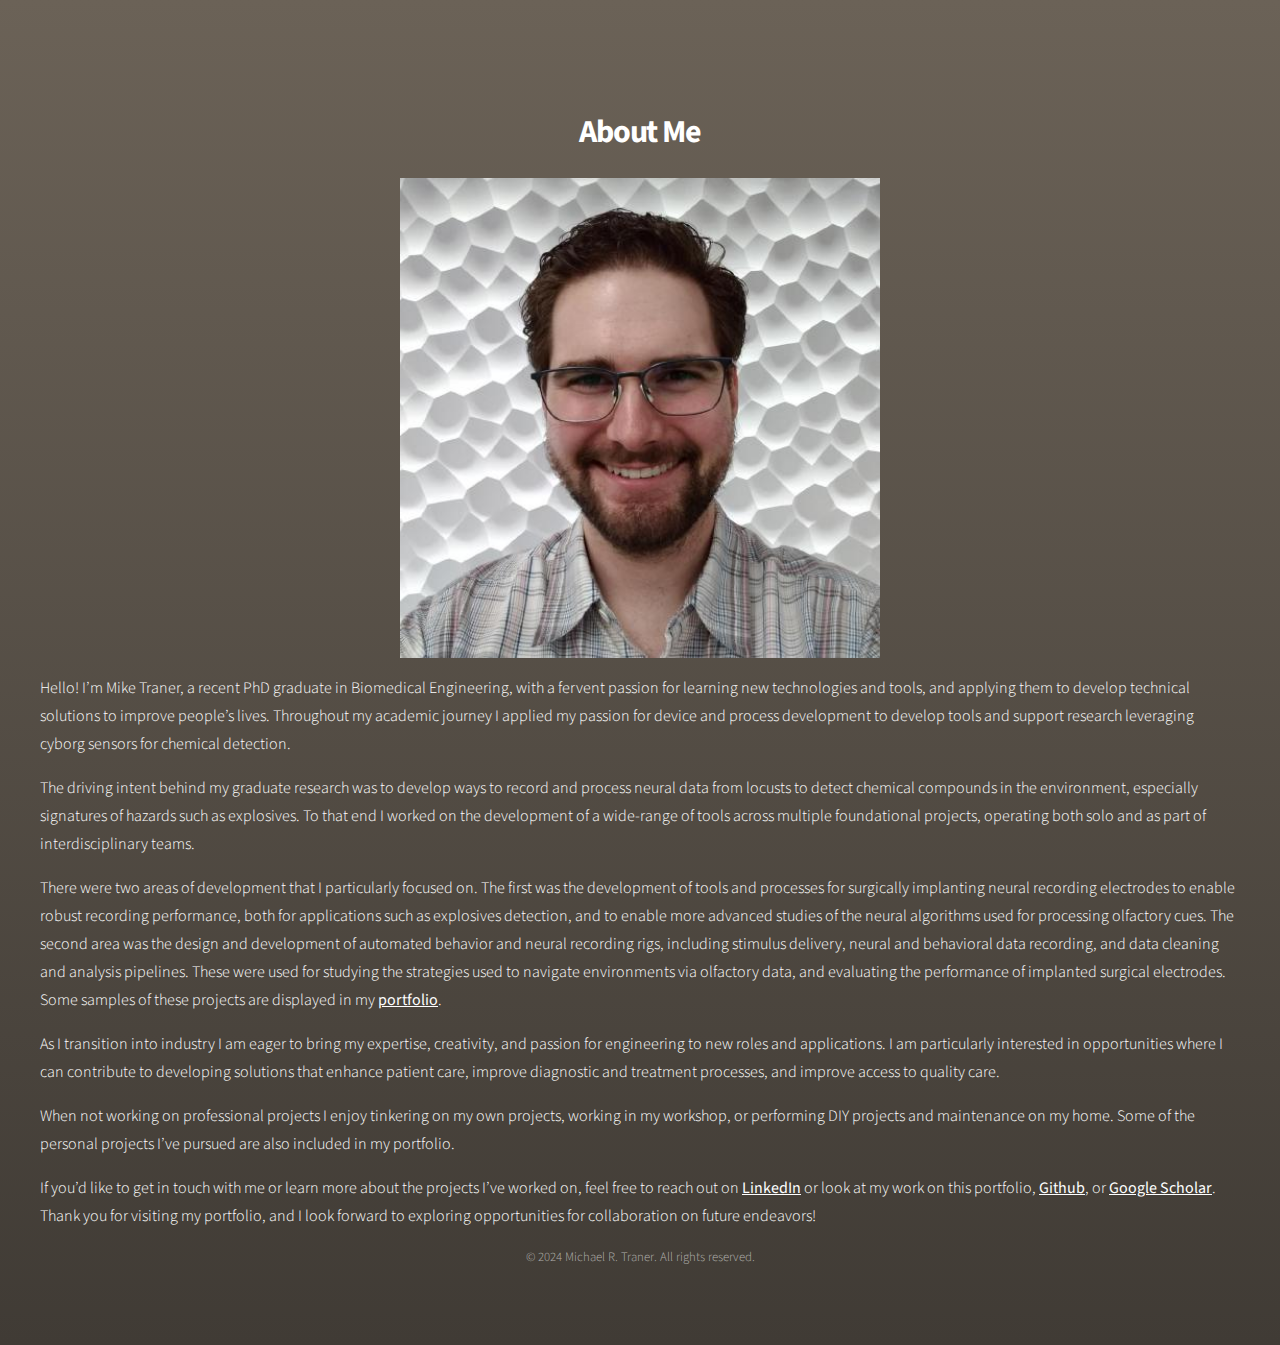
<file: AboutMe.html>
<!DOCTYPE HTML>
<!--
	Phantom by HTML5 UP
	html5up.net | @ajlkn
	Free for personal and commercial use under the CCA 3.0 license (html5up.net/license)
-->
<html>
	<head>
		<title>About Me</title>
		<meta charset="utf-8" />
		<meta name="viewport" content="width=device-width, initial-scale=1, user-scalable=no" />
		<link rel="stylesheet" href="assets/css/main.css" />
		<noscript><link rel="stylesheet" href="assets/css/noscript.css" /></noscript>
	</head>
	<body class="is-preload">
		<!-- Wrapper -->
			<div id="wrapper-article">
				<!-- Nav Header -->

				<!-- Main -->
					<div id="main-article">
						<!-- <div class="inner"> -->
							<h3>About Me</h3>
							<img src="images/profPic.jpg" alt="" style="display: block; margin-left: auto; margin-right: auto; width: 40%;">
							<p></p>
							<p></p>
							<p>Hello! I’m Mike Traner, a recent PhD graduate in Biomedical Engineering, with a fervent passion for learning new technologies and tools, and applying them to develop technical solutions to improve people’s lives.  Throughout my academic journey I applied my passion for device and process development to develop tools and support research leveraging cyborg sensors for chemical detection. </p>
							<p>	The driving intent behind my graduate research was to develop ways to record and process neural data from locusts to detect chemical compounds in the environment, especially signatures of hazards such as explosives. To that end I worked on the development of a wide-range of tools across multiple foundational projects, operating both solo and as part of interdisciplinary teams.</p>
							<p>	There were two areas of development that I particularly focused on. The first was the development of tools and processes for surgically implanting neural recording electrodes to enable robust recording performance, both for applications such as explosives detection, and to enable more advanced studies of the neural algorithms used for processing olfactory cues. The second area was the design and development of automated behavior and neural recording rigs, including stimulus delivery, neural and behavioral data recording, and data cleaning and analysis pipelines. These were used for studying the strategies used to navigate environments via olfactory data, and evaluating the performance of implanted surgical electrodes. Some samples of these projects are displayed in my <a href="index.html" style="font-weight:normal; text-decoration:underline">portfolio</a>.</p>
							<p>	As I transition into industry I am eager to bring my expertise, creativity, and passion for engineering to new roles and applications. I am particularly interested in opportunities where I can contribute to developing solutions that enhance patient care, improve diagnostic and treatment processes, and improve access to quality care.</p>
							<p>	When not working on professional projects I enjoy tinkering on my own projects, working in my workshop, or performing DIY projects and maintenance on my home. Some of the personal projects I’ve pursued are also included in my portfolio. </p>
							<p>	If you’d like to get in touch with me or learn more about the projects I’ve worked on, feel free to reach out on <a href="https://www.linkedin.com/in/michaeltraner/" style="font-weight:normal; text-decoration:underline">LinkedIn</a> or look at my work on this portfolio, <a href="https://github.com/tranermr" style="font-weight:normal; text-decoration:underline">Github</a>, or <a href="https://scholar.google.com/citations?user=9Sqp7-YAAAAJ&hl=en" style="font-weight:normal; text-decoration:underline">Google Scholar</a>. Thank you for visiting my portfolio, and I look forward to exploring opportunities for collaboration on future endeavors!</p>
						<!-- </div> -->
					</div>

				<!-- Footer -->
					<footer id="footer-article">
						<div class="inner">
							<ul class="copyright">
								<li>&copy; 2024 Michael R. Traner. All rights reserved.</li>
							</ul>
						</div>
					</footer>

			</div>

		<!-- BG -->
			<div id="bg-article"></div>

		<!-- Scripts -->
			<script src="assets/js/jquery.min.js"></script>
			<script src="assets/js/browser.min.js"></script>
			<script src="assets/js/breakpoints.min.js"></script>
			<script src="assets/js/util.js"></script>
			<script src="assets/js/main.js"></script>

	</body>
</html>
</file>
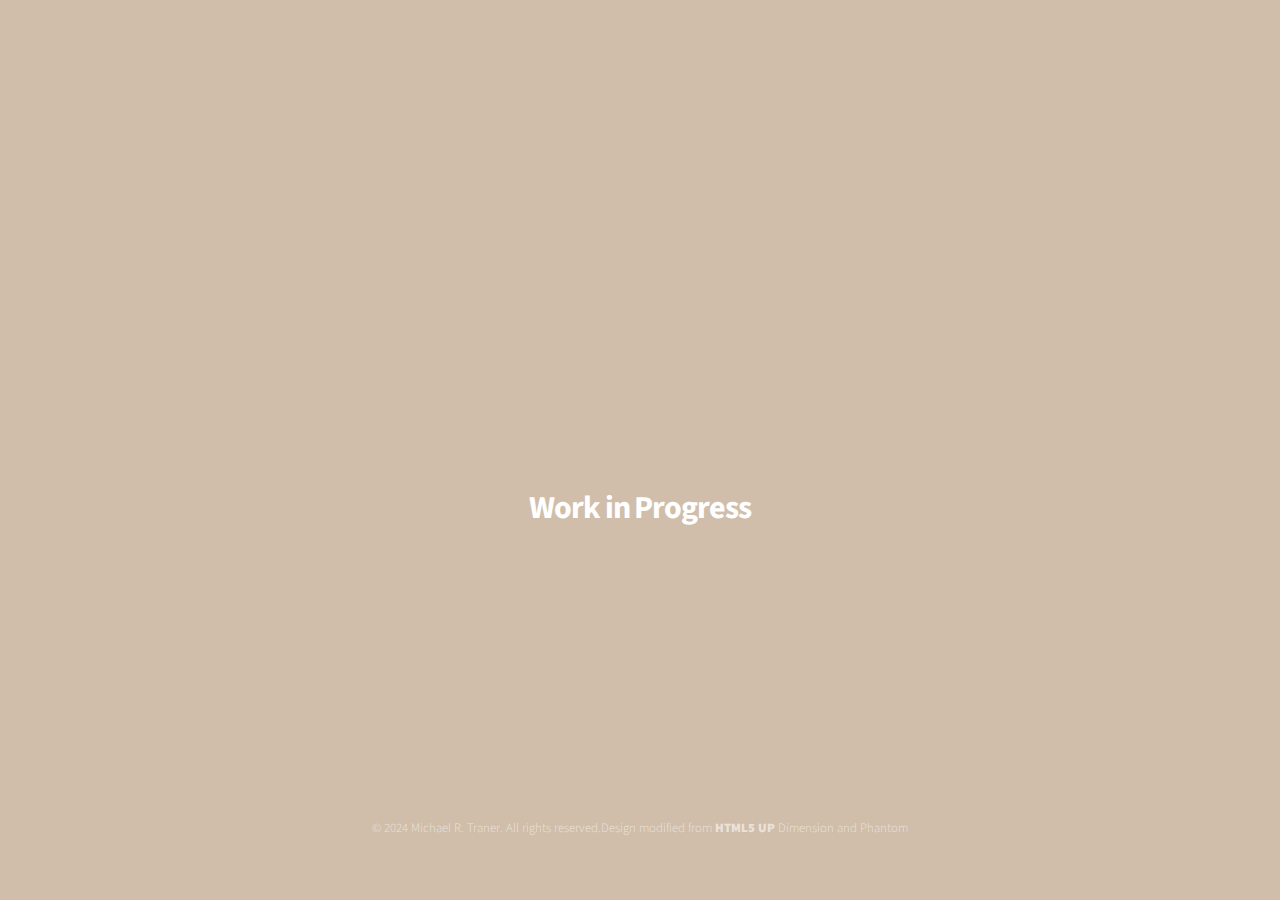
<file: generic.html>
<!DOCTYPE HTML>
<!--
	Phantom by HTML5 UP
	html5up.net | @ajlkn
	Free for personal and commercial use under the CCA 3.0 license (html5up.net/license)
-->
<html>
	<head>
		<title>About Me</title>
		<meta charset="utf-8" />
		<meta name="viewport" content="width=device-width, initial-scale=1, user-scalable=no" />
		<link rel="stylesheet" href="assets/css/main.css" />
		<noscript><link rel="stylesheet" href="assets/css/noscript.css" /></noscript>
	</head>
	<body class="is-preload">
		<!-- Wrapper -->
			<div id="wrapper">
				<!-- Nav Header -->


				<!-- Main -->
					<div id="main-article">
						<!-- <div class="inner"> -->
							<h3>Work in Progress</h3>
							
						<!-- </div> -->
					</div>

				<!-- Footer -->
					<footer id="footer-article">
						<div class="inner">
							<ul class="copyright">
								<li>&copy; 2024 Michael R. Traner. All rights reserved. </li><li>Design modified from <a href="http://html5up.net">HTML5 UP</a> Dimension and Phantom </li>
							</ul>
						</div>
					</footer>

			</div>

		<!-- BG -->
			<div id="bg-article"></div>

		<!-- Scripts -->
			<script src="assets/js/jquery.min.js"></script>
			<script src="assets/js/browser.min.js"></script>
			<script src="assets/js/breakpoints.min.js"></script>
			<script src="assets/js/util.js"></script>
			<script src="assets/js/main.js"></script>

	</body>
</html>
</file>
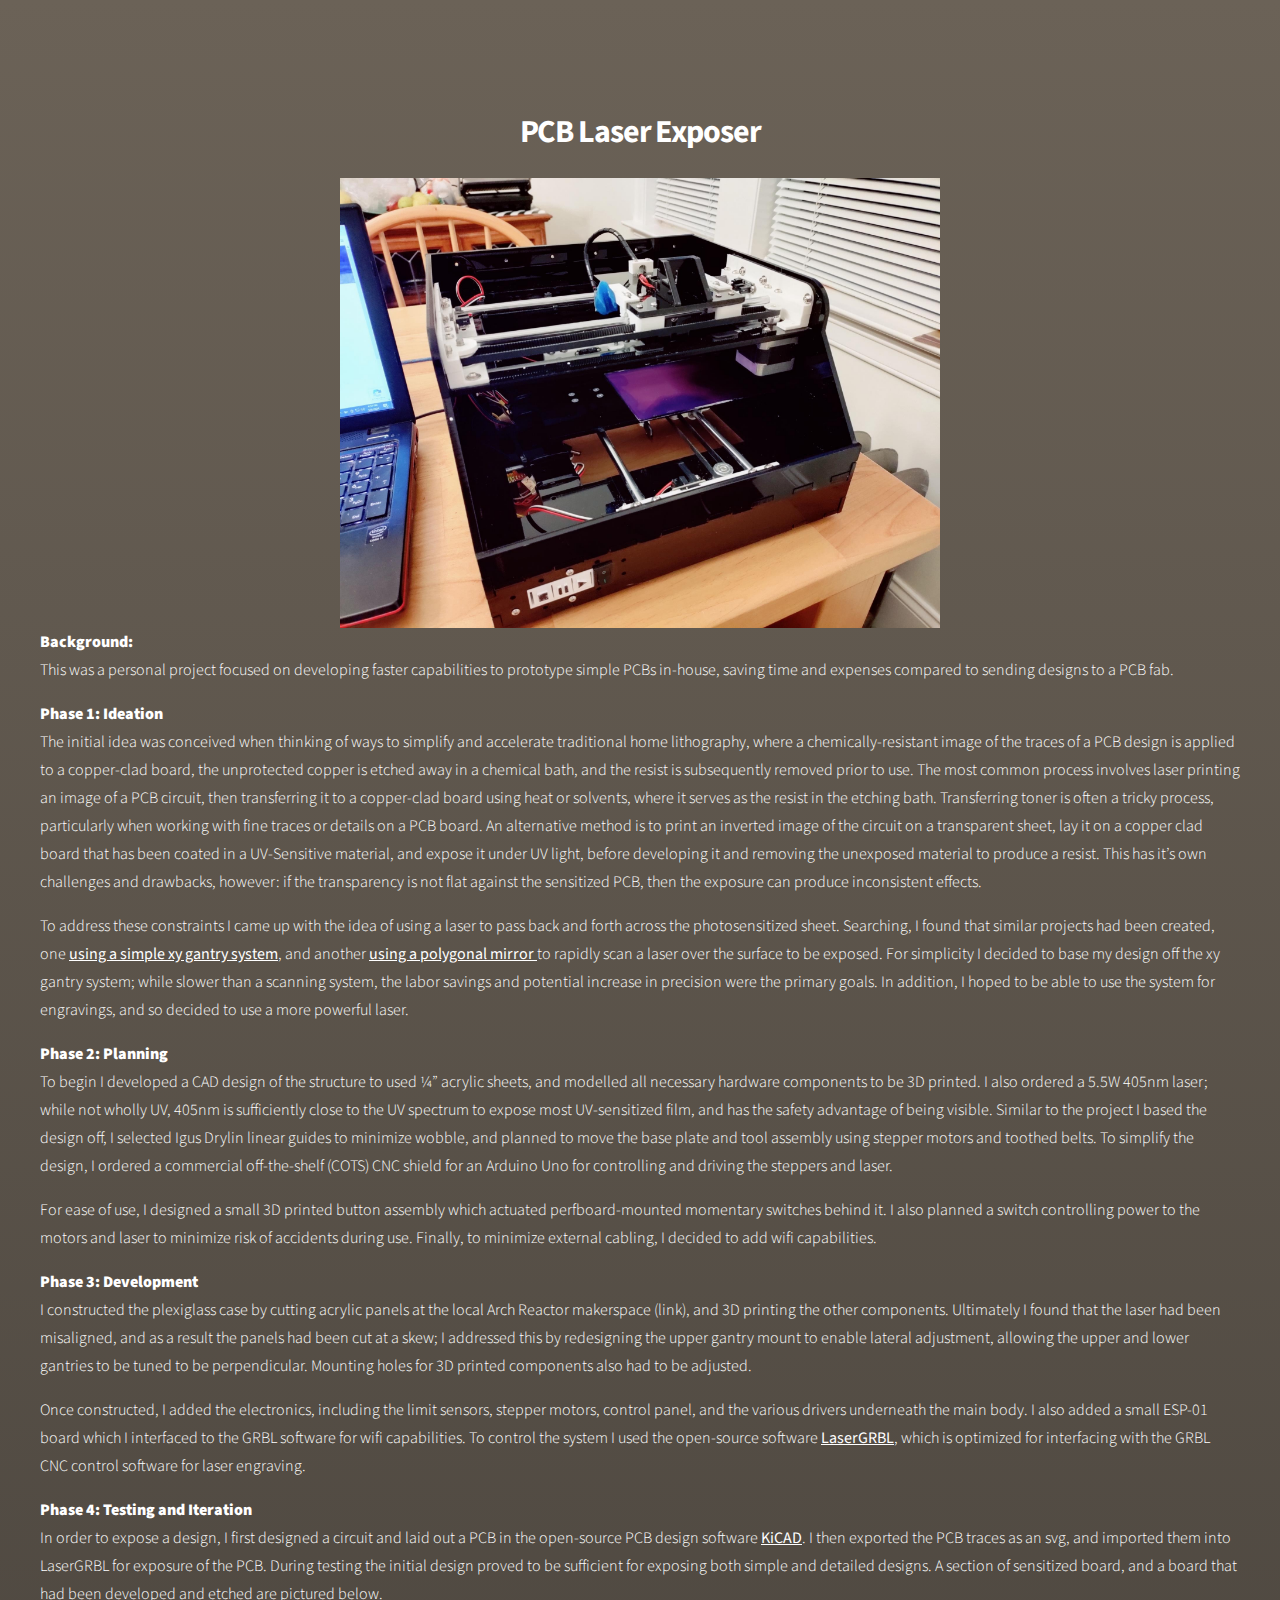
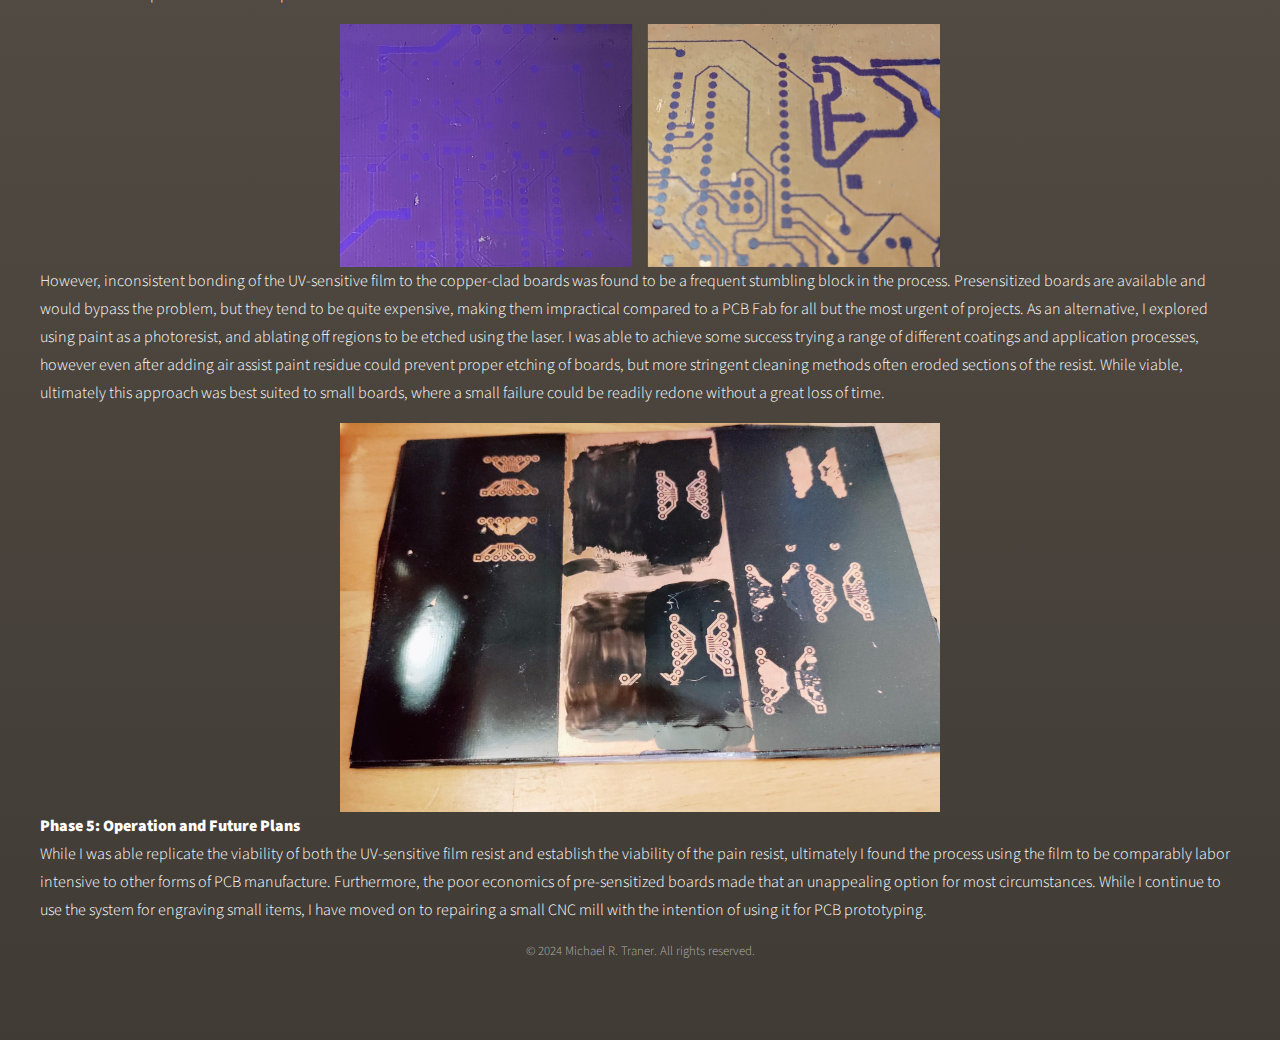
<file: laserExposer.html>
<!DOCTYPE HTML>
<!--
	Phantom by HTML5 UP
	html5up.net | @ajlkn
	Free for personal and commercial use under the CCA 3.0 license (html5up.net/license)
-->
<html>
	<head>
		<title>PCB Laser Exposer</title>
		<meta charset="utf-8" />
		<meta name="viewport" content="width=device-width, initial-scale=1, user-scalable=no" />
		<link rel="stylesheet" href="assets/css/main.css" />
		<noscript><link rel="stylesheet" href="assets/css/noscript.css" /></noscript>
	</head>
	<body class="is-preload">
		<!-- Wrapper -->
			<div id="wrapper-article">
				<!-- Nav Header -->

				<!-- Main -->
					<div id="main-article">
						<!-- <div class="inner"> -->
							<h3>PCB Laser Exposer</h3>
							<img src="images/LaserExposer.jpeg" alt="" style="display: block; margin-left: auto; margin-right: auto; width: 50%;">
							<b>Background:</b>
							<p>This was a personal project focused on developing faster capabilities to prototype simple PCBs in-house, saving time and expenses compared to sending designs to a PCB fab.</p>
							<b>Phase 1: Ideation</b>
							<p>The initial idea was conceived when thinking of ways to simplify and accelerate traditional home lithography, where a chemically-resistant image of the traces of a PCB design is applied to a copper-clad board, the unprotected copper is etched away in a chemical bath, and the resist is subsequently removed prior to use. The most common process involves laser printing an image of a PCB circuit, then transferring it to a copper-clad board using heat or solvents, where it serves as the resist in the etching bath. Transferring toner is often a tricky process, particularly when working with fine traces or details on a PCB board. An alternative method is to print an inverted image of the circuit on a transparent sheet, lay it on a copper clad board that has been coated in a UV-Sensitive material, and expose it under UV light, before developing it and removing the unexposed material to produce a resist. This has it’s own challenges and drawbacks, however: if the transparency is not flat against the sensitized PCB, then the exposure can produce inconsistent effects. </p>
							<p>To address these constraints I came up with the idea of using a laser to pass back and forth across the photosensitized sheet. Searching, I found that similar projects had been created, one <a style="font-weight:normal; text-decoration:underline" href="https://hackaday.io/project/26216-pcb-exposer">using a simple xy gantry system</a>, and another <a style="font-weight:normal; text-decoration:underline" href="https://wiki.das-labor.org/w/LaserExposer"> using a polygonal mirror </a> to rapidly scan a laser over the surface to be exposed. For simplicity I decided to base my design off the xy gantry system; while slower than a scanning system, the labor savings and potential increase in precision were the primary goals. In addition, I hoped to be able to use the system for engravings, and so decided to use a more powerful laser.</p>
							<b>Phase 2: Planning</b>
							<p>To begin I developed a CAD design of the structure to used ¼” acrylic sheets, and modelled all necessary hardware components to be 3D printed. I also ordered a 5.5W 405nm laser; while not wholly UV, 405nm is sufficiently close to the UV spectrum to expose most UV-sensitized film, and has the safety advantage of being visible. Similar to the project I based the design off, I selected Igus Drylin linear guides to minimize wobble, and planned to move the base plate and tool assembly using stepper motors and toothed belts. To simplify the design, I ordered a commercial off-the-shelf (COTS) CNC shield for an Arduino Uno for controlling and driving the steppers and laser.</p>
							<p>For ease of use, I designed a small 3D printed button assembly which actuated perfboard-mounted momentary switches behind it. I also planned a switch controlling power to the motors and laser to minimize risk of accidents during use. Finally, to minimize external cabling, I decided to add wifi capabilities.</p>
							<b>Phase 3: Development</b>
							<p>I constructed the plexiglass case by cutting acrylic panels at the local Arch Reactor makerspace (link), and 3D printing the other components. Ultimately I found that the laser had been misaligned, and as a result the panels had been cut at a skew; I addressed this by redesigning the upper gantry mount to enable lateral adjustment, allowing the upper and lower gantries to be tuned to be perpendicular. Mounting holes for 3D printed components also had to be adjusted. </p>
							<p>Once constructed, I added the electronics, including the limit sensors, stepper motors, control panel, and the various drivers underneath the main body. I also added a small ESP-01 board which I interfaced to the GRBL software for wifi capabilities. To control the system I used the open-source software <a style="font-weight:normal; text-decoration:underline" href="https://github.com/arkypita/LaserGRBL/">LaserGRBL</a>, which is optimized for interfacing with the GRBL CNC control software for laser engraving. </p>
							<!-- <img src="images/PCBComparisons.png" alt="" style="display: block; margin-left: auto; margin-right: auto; width: 50%;"> -->
							<b>Phase 4: Testing and Iteration</b>
							<p>In order to expose a design, I first designed a circuit and laid out a PCB in the open-source PCB design software <a style="font-weight:normal; text-decoration:underline" href="https://www.kicad.org/">KiCAD</a>. I then exported the PCB traces as an svg, and imported them into LaserGRBL for exposure of the PCB. During testing the initial design proved to be sufficient for exposing both simple and detailed designs. A section of sensitized board, and a board that had been developed and etched are pictured below.</p>
							<img src="images/PCBComparisons.png" alt="" style="display: block; margin-left: auto; margin-right: auto; width: 50%;">
							<p>However, inconsistent bonding of the UV-sensitive film to the copper-clad boards was found to be a frequent stumbling block in the process. Presensitized boards are available and would bypass the problem, but they tend to be quite expensive, making them impractical compared to a PCB Fab for all but the most urgent of projects. As an alternative, I explored using paint as a photoresist, and ablating off regions to be etched using the laser. I was able to achieve some success trying a range of different coatings and application processes, however even after adding air assist paint residue could prevent proper etching of boards, but more stringent cleaning methods often eroded sections of the resist. While viable, ultimately this approach was best suited to small boards, where a small failure could be readily redone without a great loss of time. </p>
							<img src="images/PCBPaintEtch.jpeg" alt="" style="display: block; margin-left: auto; margin-right: auto; width: 50%;">
							<b>Phase 5: Operation and Future Plans</b>
							<p>While I was able replicate the viability of both the UV-sensitive film resist and establish the viability of the pain resist, ultimately I found the process using the film to be comparably labor intensive to other forms of PCB manufacture. Furthermore, the poor economics of pre-sensitized boards made that an unappealing option for most circumstances. While I continue to use the system for engraving small items, I have moved on to repairing a small CNC mill with the intention of using it for PCB prototyping. </p>
							<p></p>
						<!-- </div> -->
					</div>

				<!-- Footer -->
					<footer id="footer-article">
						<div class="inner">
							<ul class="copyright">
								<li>&copy; 2024 Michael R. Traner. All rights reserved.</li>
							</ul>
						</div>
					</footer>

			</div>

		<!-- BG -->
			<div id="bg-article"></div>

		<!-- Scripts -->
			<script src="assets/js/jquery.min.js"></script>
			<script src="assets/js/browser.min.js"></script>
			<script src="assets/js/breakpoints.min.js"></script>
			<script src="assets/js/util.js"></script>
			<script src="assets/js/main.js"></script>

	</body>
</html>
</file>
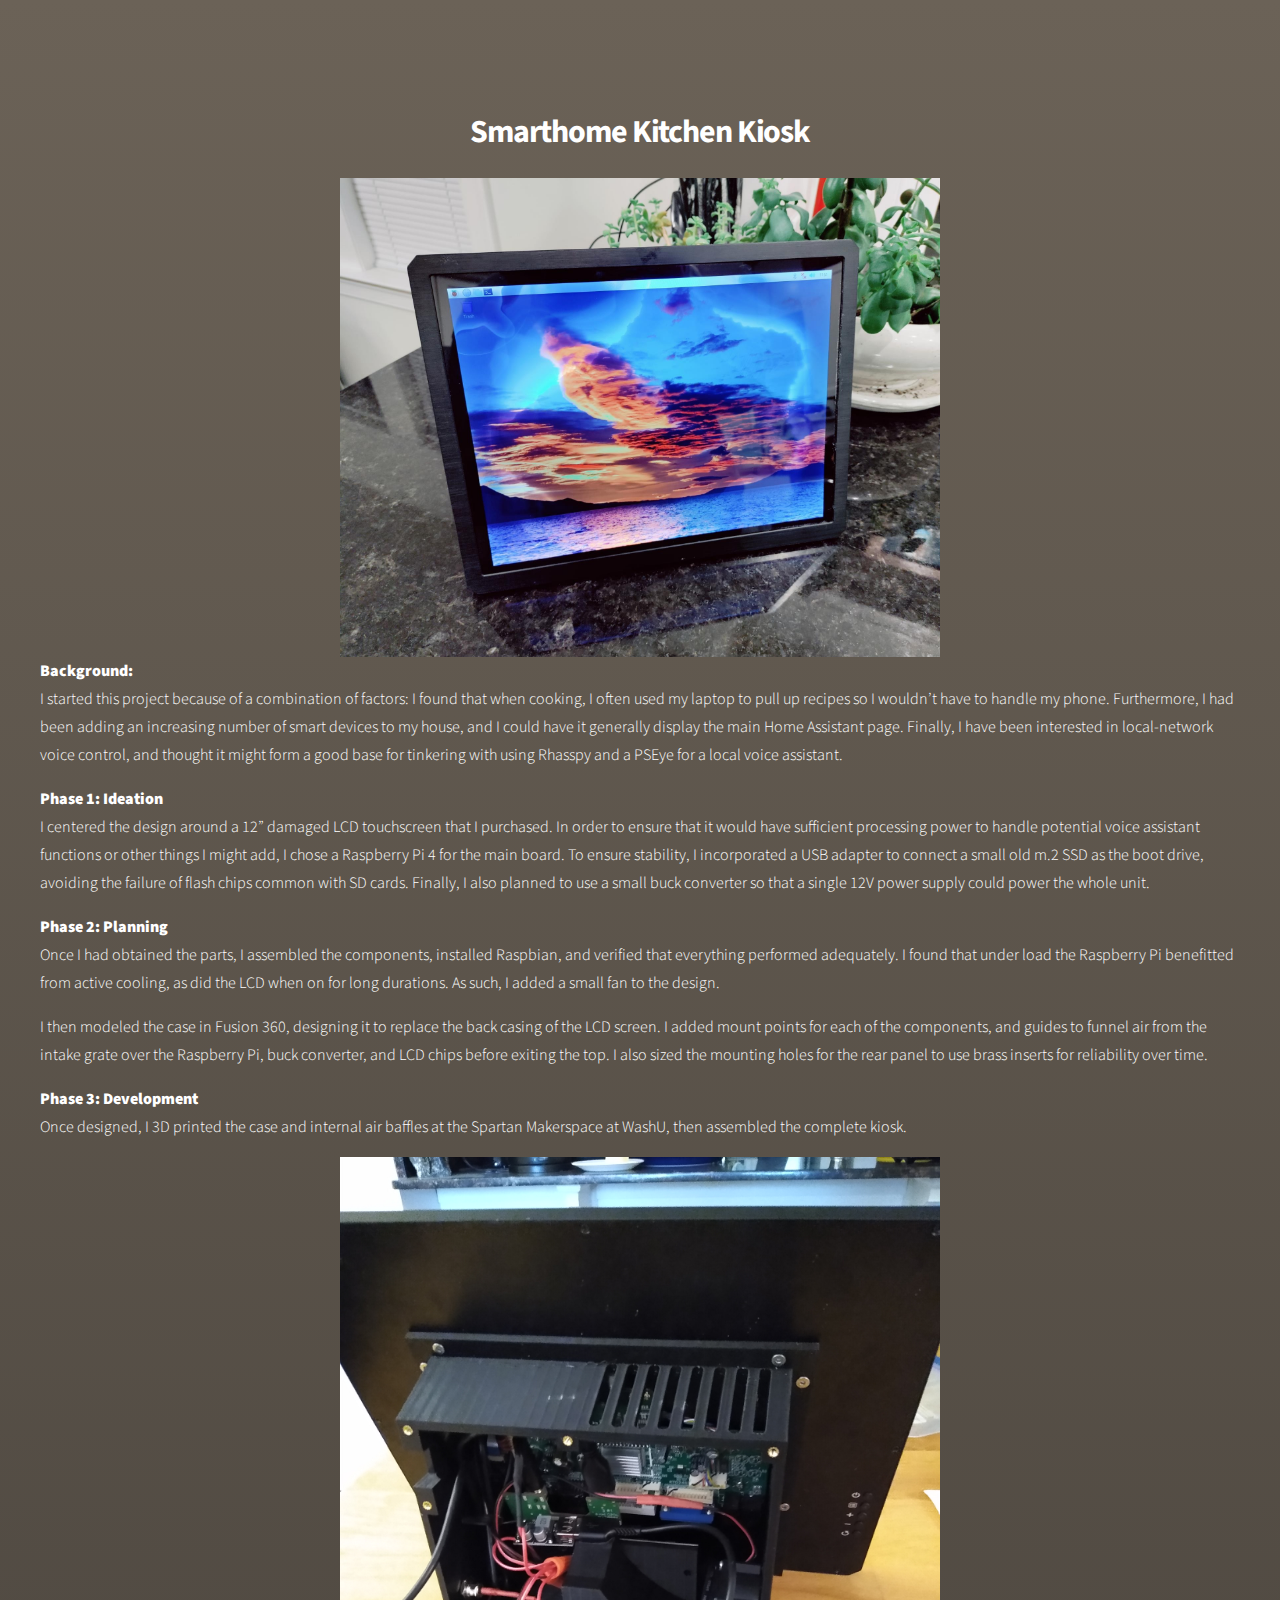
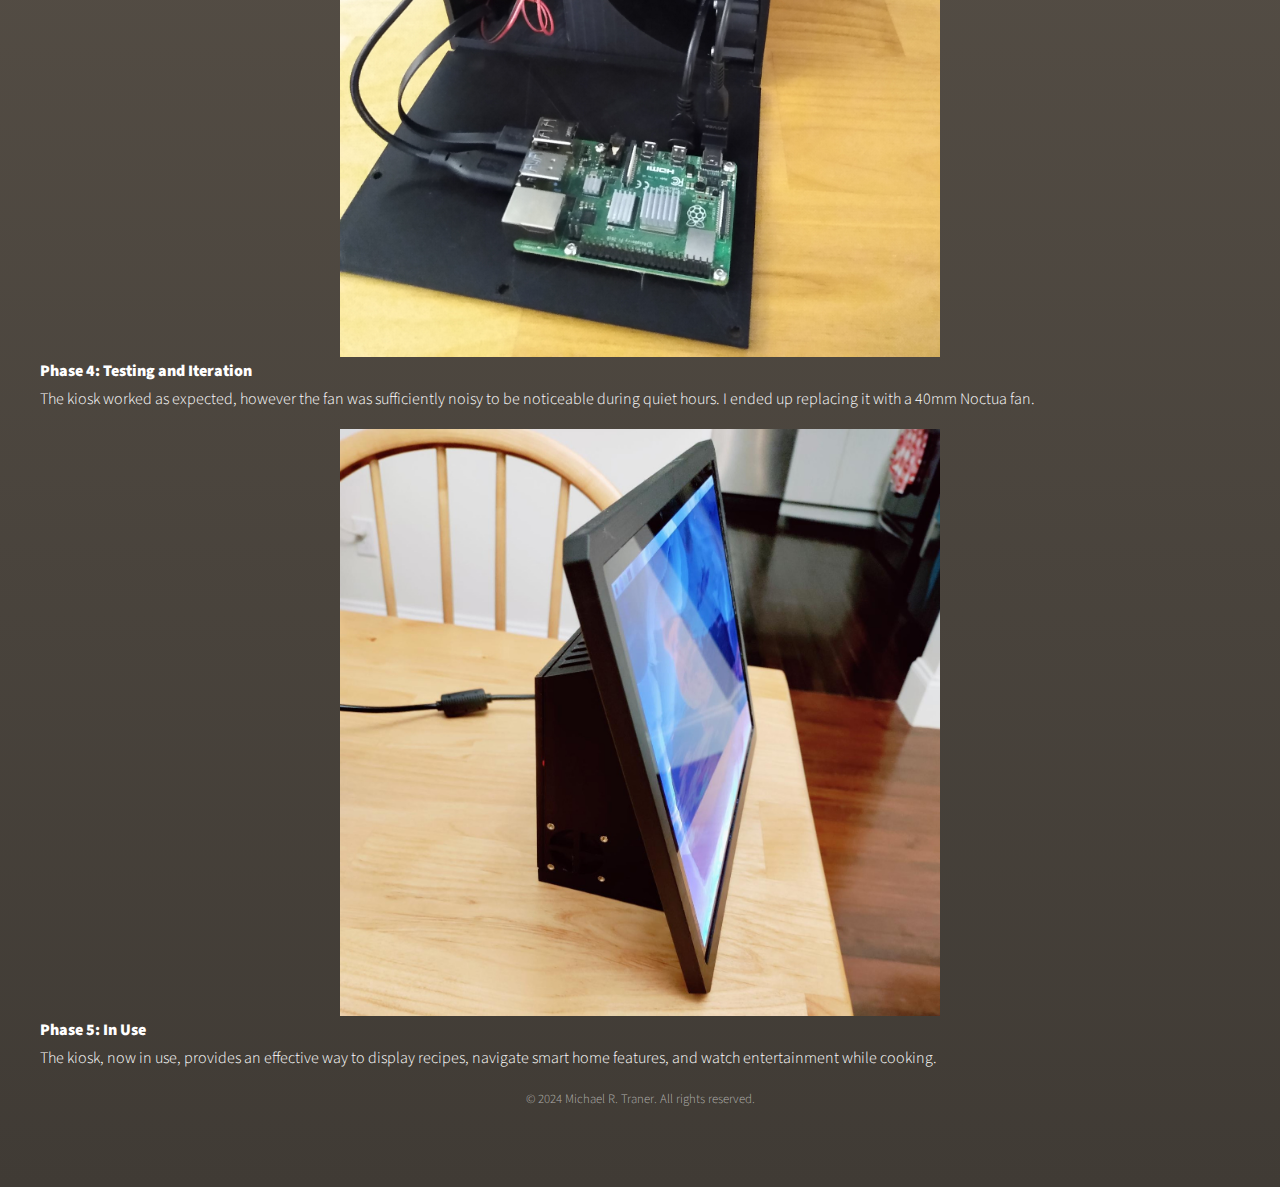
<file: smarthomeKitchenKiosk.html>
<!DOCTYPE HTML>
<!--
	Phantom by HTML5 UP
	html5up.net | @ajlkn
	Free for personal and commercial use under the CCA 3.0 license (html5up.net/license)
-->
<html>
	<head>
		<title>Smarthome Kitchen Kiosk</title>
		<meta charset="utf-8" />
		<meta name="viewport" content="width=device-width, initial-scale=1, user-scalable=no" />
		<link rel="stylesheet" href="assets/css/main.css" />
		<noscript><link rel="stylesheet" href="assets/css/noscript.css" /></noscript>
	</head>
	<body class="is-preload">
		<!-- Wrapper -->
			<div id="wrapper-article">
				<!-- Nav Header -->

				<!-- Main -->
					<div id="main-article">
						<!-- <div class="inner"> -->
							<h3>Smarthome Kitchen Kiosk</h3>
							<img src="images/kioskInUse.jpeg" alt="" style="display: block; margin-left: auto; margin-right: auto; width: 50%;">
							<b>Background:</b>
							<p>I started this project because of a combination of factors: I found that when cooking, I often used my laptop to pull up recipes so I wouldn’t have to handle my phone. Furthermore, I had been adding an increasing number of smart devices to my house, and I could have it generally display the main Home Assistant page. Finally, I have been interested in local-network voice control, and thought it might form a good base for tinkering with using Rhasspy and a PSEye for a local voice assistant.</p>
							<b>Phase 1: Ideation</b>
							<p>I centered the design around a 12” damaged LCD touchscreen that I purchased. In order to ensure that it would have sufficient processing power to handle potential voice assistant functions or other things I might add, I chose a Raspberry Pi 4 for the main board. To ensure stability, I incorporated a USB adapter to connect a small old m.2 SSD as the boot drive, avoiding the failure of flash chips common with SD cards. Finally, I also planned to use a small buck converter so that a single 12V power supply could power the whole unit.</p>
							<b>Phase 2: Planning</b>
							<p>Once I had obtained the parts, I assembled the components, installed Raspbian, and verified that everything performed adequately. I found that under load the Raspberry Pi benefitted from active cooling, as did the LCD when on for long durations. As such, I added a small fan to the design.</p>
							<p>I then modeled the case in Fusion 360, designing it to replace the back casing of the LCD screen. I added mount points for each of the components, and guides to funnel air from the intake grate over the Raspberry Pi, buck converter, and LCD chips before exiting the top. I also sized the mounting holes for the rear panel to use brass inserts for reliability over time.</p>
							<b>Phase 3: Development</b>
							<p>Once designed, I 3D printed the case and internal air baffles at the Spartan Makerspace at WashU, then assembled the complete kiosk.</p>
							<img src="images/kioskOpen.jpg" alt="" style="display: block; margin-left: auto; margin-right: auto; width: 50%;">
							<b>Phase 4: Testing and Iteration</b>
							<p>The kiosk worked as expected, however the fan was sufficiently noisy to be noticeable during quiet hours. I ended up replacing it with a 40mm Noctua fan.</p>
							<img src="images/kioskSide.jpeg" alt="" style="display: block; margin-left: auto; margin-right: auto; width: 50%;">
							<b>Phase 5: In Use</b>
							<p>The kiosk, now in use, provides an effective way to display recipes, navigate smart home features, and watch entertainment while cooking.</p>

							<p></p>
						<!-- </div> -->
					</div>

				<!-- Footer -->
					<footer id="footer-article">
						<div class="inner">
							<ul class="copyright">
								<li>&copy; 2024 Michael R. Traner. All rights reserved.</li>
							</ul>
						</div>
					</footer>

			</div>

		<!-- BG -->
			<div id="bg-article"></div>

		<!-- Scripts -->
			<script src="assets/js/jquery.min.js"></script>
			<script src="assets/js/browser.min.js"></script>
			<script src="assets/js/breakpoints.min.js"></script>
			<script src="assets/js/util.js"></script>
			<script src="assets/js/main.js"></script>

	</body>
</html>
</file>
<file: assets/css/noscript.css>
/*
	Phantom by HTML5 UP
	html5up.net | @ajlkn
	Free for personal and commercial use under the CCA 3.0 license (html5up.net/license)
*/

/* Tiles */

	body.is-preload .tiles article {
		-moz-transform: none;
		-webkit-transform: none;
		-ms-transform: none;
		transform: none;
		opacity: 1;
	}
</file>
<file: assets/css/main.css>
@import url(fontawesome-all.min.css);
@import url("https://fonts.googleapis.com/css?family=Source+Sans+Pro:300,700,900");


/*
	Phantom by HTML5 UP
	html5up.net | @ajlkn
	Free for personal and commercial use under the CCA 3.0 license (html5up.net/license)
*/

html, body, div, span, applet, object,
iframe, h1, h2, h3, h4, h5, h6, p, blockquote,
pre, a, abbr, acronym, address, big, cite,
code, del, dfn, em, img, ins, kbd, q, s, samp,
small, strike, strong, sub, sup, tt, var, b,
u, i, center, dl, dt, dd, ol, ul, li, fieldset,
form, label, legend, table, caption, tbody,
tfoot, thead, tr, th, td, article, aside,
canvas, details, embed, figure, figcaption,
footer, header, hgroup, menu, nav, output, ruby,
section, summary, time, mark, audio, video {
	margin: 0;
	padding: 0;
	border: 0;
	font-size: 100%;
	font: inherit;
	vertical-align: baseline;}

article, aside, details, figcaption, figure,
footer, header, hgroup, menu, nav, section {
	display: block;}

body {
	line-height: 1;
}

ol, ul {
	list-style: none;
}

blockquote, q {
	quotes: none;
}

	blockquote:before, blockquote:after, q:before, q:after {
		content: '';
		content: none;
	}

table {
	border-collapse: collapse;
	border-spacing: 0;
}

body {
	-webkit-text-size-adjust: none;
}

mark {
	background-color: transparent;
	color: inherit;
}

input::-moz-focus-inner {
	border: 0;
	padding: 0;
}

input, select, textarea {
	-moz-appearance: none;
	-webkit-appearance: none;
	-ms-appearance: none;
	appearance: none;
}

/* Basic */

	@-ms-viewport {
		width: device-width;
	}

	body {
		-ms-overflow-style: scrollbar;
	}

	@media screen and (max-width: 480px) {

		html, body {
			min-width: 320px;
		}

	}

	html {
		box-sizing: border-box;
	}

	*, *:before, *:after {
		box-sizing: inherit;
	}

	body {
		/* background: #604a0a;  Select background color */
		background: #ab8b688f;  /* Select background color */
	}

		body.is-preload *, body.is-preload *:before, body.is-preload *:after {
			-moz-animation: none !important;
			-webkit-animation: none !important;
			-ms-animation: none !important;
			animation: none !important;
			-moz-transition: none !important;
			-webkit-transition: none !important;
			-ms-transition: none !important;
			transition: none !important;
		}

/* Type */

	body, input, select, textarea {
		color: #ffffff;
		font-family: "Source Sans Pro", Helvetica, sans-serif;
		font-size: 16pt;
		font-weight: 300;
		line-height: 1.75;
	}

		@media screen and (max-width: 1680px) {

			body, input, select, textarea {
				font-size: 14pt;
			}

		}

		@media screen and (max-width: 1280px) {

			body, input, select, textarea {
				font-size: 12pt;
			}

		}

	a {
		-moz-transition: border-bottom-color 0.2s ease, color 0.2s ease;
		-webkit-transition: border-bottom-color 0.2s ease, color 0.2s ease;
		-ms-transition: border-bottom-color 0.2s ease, color 0.2s ease;
		transition: border-bottom-color 0.2s ease, color 0.2s ease;
		text-decoration: none;
		color: #ffffff;
		border-bottom: dotted 1px rgba(255, 0, 0, 0);
		font-weight: 900;
	}

		a:hover {
			border-bottom-color: transparent;
			color: #ffffff !important;
		}

	strong, b {
		font-weight: 900;
	}

	em, i {
		font-style: italic;
	}

	p {
		margin: 0 0 1em 0;
	}

	h1 {
		font-size: 2.75em;
		font-weight: 600;
		line-height: 1.3;
		margin: 0 0 .1em 0;
		letter-spacing: -0.035em;
	}

		h1 a {
			color: #ffffff !important;
		}

		@media screen and (max-width: 736px) {

			h1 {
				font-size: 2em;
				margin: 0 0 1em 0;
			}

		}

		@media screen and (max-width: 360px) {

			h1 {
				font-size: 1.75em;
			}

		}



	h2 {
		font-weight: 900;
		line-height: 1.5;
		margin: 0 0 2em 0;
		text-transform: uppercase;
		letter-spacing: 0.35em;
		color: #ffffff !important;
	}

		h4 a, h5 a, h6 a {
			color: #ffffff !important;
		}

	h2 {
		font-size: 1.1em;
	}

	h3 {
		font-size: 2em;
		font-weight: 700;
		line-height: 1.3;
		margin: 1.5em 0 .75em 0;
		letter-spacing: -0.035em;
		text-align: center;
	}

	h4 {
		font-size: 2em;
		font-weight: 700;
		line-height: 1.3;
		margin: 0 0 .75em 0;
		letter-spacing: -0.035em;
		text-align: center;
	}

	h5 {
		font-weight: 500;
		/* line-height: 0.6; */
		line-height: 1;
		margin: 0 0 0em 0;
		text-transform: uppercase;
		letter-spacing: 0.30em;
		color: #ffffff !important;
		font-size: 1.5em;
		minimum-height: 
	}

	h6 {
		font-size: 0.8em;
		font-weight: 100;
		line-height: 1.5;
		margin: 0 0 2em 0;
		/* text-transform: uppercase; */
		letter-spacing: 0.35em;
		color: #ffffff52 !important;
	}

	@media screen and (max-width: 980px) {

		h1 br, h2 br, h3 br, h4 br, h5 br, h6 br {
			display: none;
		}


	}

	@media screen and (max-width: 736px) {

		h2 {
			font-size: 1em;
		}

		h3 {
			font-size: 1.2em;
		}

	}

	sub {
		font-size: 0.8em;
		position: relative;
		top: 0.5em;
	}

	sup {
		font-size: 0.8em;
		position: relative;
		top: -0.5em;
	}

	blockquote {
		border-left: solid 4px #ff0000;
		font-style: italic;
		margin: 0 0 2em 0;
		padding: 0.5em 0 0.5em 2em;
	}

	code {
		background: rgb(255, 0, 0);
		border-radius: 4px;
		border: solid 1px #ff0000;
		font-family: "Courier New", monospace;
		font-size: 0.9em;
		margin: 0 0.25em;
		padding: 0.25em 0.65em;
	}

	pre {
		-webkit-overflow-scrolling: touch;
		font-family: "Courier New", monospace;
		font-size: 0.9em;
		margin: 0 0 2em 0;
	}

		pre code {
			display: block;
			line-height: 1.75;
			padding: 1em 1.5em;
			overflow-x: auto;
		}

	hr {
		border: 0;
		border-bottom: solid 1px #ff0000;
		margin: 2em 0;
	}

		hr.major {
			margin: 3em 0;
		}

	.align-left {
		text-align: left;
	}

	.align-center {
		text-align: center;
	}

	.align-right {
		text-align: right;
	}

/* Row */

	.row {
		display: flex;
		flex-wrap: wrap;
		box-sizing: border-box;
		align-items: stretch;
	}

		.row > * {
			box-sizing: border-box;
		}

		.row.gtr-uniform > * > :last-child {
			margin-bottom: 0;
		}

		.row.aln-left {
			justify-content: flex-start;
		}

		.row.aln-center {
			justify-content: center;
		}

		.row.aln-right {
			justify-content: flex-end;
		}

		.row.aln-top {
			align-items: flex-start;
		}

		.row.aln-middle {
			align-items: center;
		}

		.row.aln-bottom {
			align-items: flex-end;
		}

		.row > .imp {
			order: -1;
		}

		.row > .col-1 {
			width: 8.33333%;
		}

		.row > .off-1 {
			margin-left: 8.33333%;
		}

		.row > .col-2 {
			width: 16.66667%;
		}

		.row > .off-2 {
			margin-left: 16.66667%;
		}

		.row > .col-3 {
			width: 25%;
		}

		.row > .off-3 {
			margin-left: 25%;
		}

		.row > .col-4 {
			width: 33.33333%;
		}

		.row > .off-4 {
			margin-left: 33.33333%;
		}

		.row > .col-5 {
			width: 41.66667%;
		}

		.row > .off-5 {
			margin-left: 41.66667%;
		}

		.row > .col-6 {
			width: 50%;
		}

		.row > .off-6 {
			margin-left: 50%;
		}

		.row > .col-7 {
			width: 58.33333%;
		}

		.row > .off-7 {
			margin-left: 58.33333%;
		}

		.row > .col-8 {
			width: 66.66667%;
		}

		.row > .off-8 {
			margin-left: 66.66667%;
		}

		.row > .col-9 {
			width: 75%;
		}

		.row > .off-9 {
			margin-left: 75%;
		}

		.row > .col-10 {
			width: 83.33333%;
		}

		.row > .off-10 {
			margin-left: 83.33333%;
		}

		.row > .col-11 {
			width: 91.66667%;
		}

		.row > .off-11 {
			margin-left: 91.66667%;
		}

		.row > .col-12 {
			width: 100%;
		}

		.row > .off-12 {
			margin-left: 100%;
		}

		.row.gtr-0 {
			margin-top: 0;
			margin-left: 0em;
		}

			.row.gtr-0 > * {
				padding: 0 0 0 0em;
			}

			.row.gtr-0.gtr-uniform {
				margin-top: 0em;
			}

				.row.gtr-0.gtr-uniform > * {
					padding-top: 0em;
				}

		.row.gtr-25 {
			margin-top: 0;
			margin-left: -0.5em;
		}

			.row.gtr-25 > * {
				padding: 0 0 0 0.5em;
			}

			.row.gtr-25.gtr-uniform {
				margin-top: -0.5em;
			}

				.row.gtr-25.gtr-uniform > * {
					padding-top: 0.5em;
				}

		.row.gtr-50 {
			margin-top: 0;
			margin-left: -1em;
		}

			.row.gtr-50 > * {
				padding: 0 0 0 1em;
			}

			.row.gtr-50.gtr-uniform {
				margin-top: -1em;
			}

				.row.gtr-50.gtr-uniform > * {
					padding-top: 1em;
				}

		.row {
			margin-top: 0;
			margin-left: -2em;
		}

			.row > * {
				padding: 0 0 0 2em;
			}

			.row.gtr-uniform {
				margin-top: -2em;
			}

				.row.gtr-uniform > * {
					padding-top: 2em;
				}

		.row.gtr-150 {
			margin-top: 0;
			margin-left: -3em;
		}

			.row.gtr-150 > * {
				padding: 0 0 0 3em;
			}

			.row.gtr-150.gtr-uniform {
				margin-top: -3em;
			}

				.row.gtr-150.gtr-uniform > * {
					padding-top: 3em;
				}

		.row.gtr-200 {
			margin-top: 0;
			margin-left: -4em;
		}

			.row.gtr-200 > * {
				padding: 0 0 0 4em;
			}

			.row.gtr-200.gtr-uniform {
				margin-top: -4em;
			}

				.row.gtr-200.gtr-uniform > * {
					padding-top: 4em;
				}

		@media screen and (max-width: 1680px) {

			.row {
				display: flex;
				flex-wrap: wrap;
				box-sizing: border-box;
				align-items: stretch;
			}

				.row > * {
					box-sizing: border-box;
				}

				.row.gtr-uniform > * > :last-child {
					margin-bottom: 0;
				}

				.row.aln-left {
					justify-content: flex-start;
				}

				.row.aln-center {
					justify-content: center;
				}

				.row.aln-right {
					justify-content: flex-end;
				}

				.row.aln-top {
					align-items: flex-start;
				}

				.row.aln-middle {
					align-items: center;
				}

				.row.aln-bottom {
					align-items: flex-end;
				}

				.row > .imp-xlarge {
					order: -1;
				}

				.row > .col-1-xlarge {
					width: 8.33333%;
				}

				.row > .off-1-xlarge {
					margin-left: 8.33333%;
				}

				.row > .col-2-xlarge {
					width: 16.66667%;
				}

				.row > .off-2-xlarge {
					margin-left: 16.66667%;
				}

				.row > .col-3-xlarge {
					width: 25%;
				}

				.row > .off-3-xlarge {
					margin-left: 25%;
				}

				.row > .col-4-xlarge {
					width: 33.33333%;
				}

				.row > .off-4-xlarge {
					margin-left: 33.33333%;
				}

				.row > .col-5-xlarge {
					width: 41.66667%;
				}

				.row > .off-5-xlarge {
					margin-left: 41.66667%;
				}

				.row > .col-6-xlarge {
					width: 50%;
				}

				.row > .off-6-xlarge {
					margin-left: 50%;
				}

				.row > .col-7-xlarge {
					width: 58.33333%;
				}

				.row > .off-7-xlarge {
					margin-left: 58.33333%;
				}

				.row > .col-8-xlarge {
					width: 66.66667%;
				}

				.row > .off-8-xlarge {
					margin-left: 66.66667%;
				}

				.row > .col-9-xlarge {
					width: 75%;
				}

				.row > .off-9-xlarge {
					margin-left: 75%;
				}

				.row > .col-10-xlarge {
					width: 83.33333%;
				}

				.row > .off-10-xlarge {
					margin-left: 83.33333%;
				}

				.row > .col-11-xlarge {
					width: 91.66667%;
				}

				.row > .off-11-xlarge {
					margin-left: 91.66667%;
				}

				.row > .col-12-xlarge {
					width: 100%;
				}

				.row > .off-12-xlarge {
					margin-left: 100%;
				}

				.row.gtr-0 {
					margin-top: 0;
					margin-left: 0em;
				}

					.row.gtr-0 > * {
						padding: 0 0 0 0em;
					}

					.row.gtr-0.gtr-uniform {
						margin-top: 0em;
					}

						.row.gtr-0.gtr-uniform > * {
							padding-top: 0em;
						}

				.row.gtr-25 {
					margin-top: 0;
					margin-left: -0.5em;
				}

					.row.gtr-25 > * {
						padding: 0 0 0 0.5em;
					}

					.row.gtr-25.gtr-uniform {
						margin-top: -0.5em;
					}

						.row.gtr-25.gtr-uniform > * {
							padding-top: 0.5em;
						}

				.row.gtr-50 {
					margin-top: 0;
					margin-left: -1em;
				}

					.row.gtr-50 > * {
						padding: 0 0 0 1em;
					}

					.row.gtr-50.gtr-uniform {
						margin-top: -1em;
					}

						.row.gtr-50.gtr-uniform > * {
							padding-top: 1em;
						}

				.row {
					margin-top: 0;
					margin-left: -2em;
				}

					.row > * {
						padding: 0 0 0 2em;
					}

					.row.gtr-uniform {
						margin-top: -2em;
					}

						.row.gtr-uniform > * {
							padding-top: 2em;
						}

				.row.gtr-150 {
					margin-top: 0;
					margin-left: -3em;
				}

					.row.gtr-150 > * {
						padding: 0 0 0 3em;
					}

					.row.gtr-150.gtr-uniform {
						margin-top: -3em;
					}

						.row.gtr-150.gtr-uniform > * {
							padding-top: 3em;
						}

				.row.gtr-200 {
					margin-top: 0;
					margin-left: -4em;
				}

					.row.gtr-200 > * {
						padding: 0 0 0 4em;
					}

					.row.gtr-200.gtr-uniform {
						margin-top: -4em;
					}

						.row.gtr-200.gtr-uniform > * {
							padding-top: 4em;
						}

		}

		@media screen and (max-width: 1280px) {

			.row {
				display: flex;
				flex-wrap: wrap;
				box-sizing: border-box;
				align-items: stretch;
			}

				.row > * {
					box-sizing: border-box;
				}

				.row.gtr-uniform > * > :last-child {
					margin-bottom: 0;
				}

				.row.aln-left {
					justify-content: flex-start;
				}

				.row.aln-center {
					justify-content: center;
				}

				.row.aln-right {
					justify-content: flex-end;
				}

				.row.aln-top {
					align-items: flex-start;
				}

				.row.aln-middle {
					align-items: center;
				}

				.row.aln-bottom {
					align-items: flex-end;
				}

				.row > .imp-large {
					order: -1;
				}

				.row > .col-1-large {
					width: 8.33333%;
				}

				.row > .off-1-large {
					margin-left: 8.33333%;
				}

				.row > .col-2-large {
					width: 16.66667%;
				}

				.row > .off-2-large {
					margin-left: 16.66667%;
				}

				.row > .col-3-large {
					width: 25%;
				}

				.row > .off-3-large {
					margin-left: 25%;
				}

				.row > .col-4-large {
					width: 33.33333%;
				}

				.row > .off-4-large {
					margin-left: 33.33333%;
				}

				.row > .col-5-large {
					width: 41.66667%;
				}

				.row > .off-5-large {
					margin-left: 41.66667%;
				}

				.row > .col-6-large {
					width: 50%;
				}

				.row > .off-6-large {
					margin-left: 50%;
				}

				.row > .col-7-large {
					width: 58.33333%;
				}

				.row > .off-7-large {
					margin-left: 58.33333%;
				}

				.row > .col-8-large {
					width: 66.66667%;
				}

				.row > .off-8-large {
					margin-left: 66.66667%;
				}

				.row > .col-9-large {
					width: 75%;
				}

				.row > .off-9-large {
					margin-left: 75%;
				}

				.row > .col-10-large {
					width: 83.33333%;
				}

				.row > .off-10-large {
					margin-left: 83.33333%;
				}

				.row > .col-11-large {
					width: 91.66667%;
				}

				.row > .off-11-large {
					margin-left: 91.66667%;
				}

				.row > .col-12-large {
					width: 100%;
				}

				.row > .off-12-large {
					margin-left: 100%;
				}

				.row.gtr-0 {
					margin-top: 0;
					margin-left: 0em;
				}

					.row.gtr-0 > * {
						padding: 0 0 0 0em;
					}

					.row.gtr-0.gtr-uniform {
						margin-top: 0em;
					}

						.row.gtr-0.gtr-uniform > * {
							padding-top: 0em;
						}

				.row.gtr-25 {
					margin-top: 0;
					margin-left: -0.5em;
				}

					.row.gtr-25 > * {
						padding: 0 0 0 0.5em;
					}

					.row.gtr-25.gtr-uniform {
						margin-top: -0.5em;
					}

						.row.gtr-25.gtr-uniform > * {
							padding-top: 0.5em;
						}

				.row.gtr-50 {
					margin-top: 0;
					margin-left: -1em;
				}

					.row.gtr-50 > * {
						padding: 0 0 0 1em;
					}

					.row.gtr-50.gtr-uniform {
						margin-top: -1em;
					}

						.row.gtr-50.gtr-uniform > * {
							padding-top: 1em;
						}

				.row {
					margin-top: 0;
					margin-left: -2em;
				}

					.row > * {
						padding: 0 0 0 2em;
					}

					.row.gtr-uniform {
						margin-top: -2em;
					}

						.row.gtr-uniform > * {
							padding-top: 2em;
						}

				.row.gtr-150 {
					margin-top: 0;
					margin-left: -3em;
				}

					.row.gtr-150 > * {
						padding: 0 0 0 3em;
					}

					.row.gtr-150.gtr-uniform {
						margin-top: -3em;
					}

						.row.gtr-150.gtr-uniform > * {
							padding-top: 3em;
						}

				.row.gtr-200 {
					margin-top: 0;
					margin-left: -4em;
				}

					.row.gtr-200 > * {
						padding: 0 0 0 4em;
					}

					.row.gtr-200.gtr-uniform {
						margin-top: -4em;
					}

						.row.gtr-200.gtr-uniform > * {
							padding-top: 4em;
						}

		}

		@media screen and (max-width: 980px) {

			.row {
				display: flex;
				flex-wrap: wrap;
				box-sizing: border-box;
				align-items: stretch;
			}

				.row > * {
					box-sizing: border-box;
				}

				.row.gtr-uniform > * > :last-child {
					margin-bottom: 0;
				}

				.row.aln-left {
					justify-content: flex-start;
				}

				.row.aln-center {
					justify-content: center;
				}

				.row.aln-right {
					justify-content: flex-end;
				}

				.row.aln-top {
					align-items: flex-start;
				}

				.row.aln-middle {
					align-items: center;
				}

				.row.aln-bottom {
					align-items: flex-end;
				}

				.row > .imp-medium {
					order: -1;
				}

				.row > .col-1-medium {
					width: 8.33333%;
				}

				.row > .off-1-medium {
					margin-left: 8.33333%;
				}

				.row > .col-2-medium {
					width: 16.66667%;
				}

				.row > .off-2-medium {
					margin-left: 16.66667%;
				}

				.row > .col-3-medium {
					width: 25%;
				}

				.row > .off-3-medium {
					margin-left: 25%;
				}

				.row > .col-4-medium {
					width: 33.33333%;
				}

				.row > .off-4-medium {
					margin-left: 33.33333%;
				}

				.row > .col-5-medium {
					width: 41.66667%;
				}

				.row > .off-5-medium {
					margin-left: 41.66667%;
				}

				.row > .col-6-medium {
					width: 50%;
				}

				.row > .off-6-medium {
					margin-left: 50%;
				}

				.row > .col-7-medium {
					width: 58.33333%;
				}

				.row > .off-7-medium {
					margin-left: 58.33333%;
				}

				.row > .col-8-medium {
					width: 66.66667%;
				}

				.row > .off-8-medium {
					margin-left: 66.66667%;
				}

				.row > .col-9-medium {
					width: 75%;
				}

				.row > .off-9-medium {
					margin-left: 75%;
				}

				.row > .col-10-medium {
					width: 83.33333%;
				}

				.row > .off-10-medium {
					margin-left: 83.33333%;
				}

				.row > .col-11-medium {
					width: 91.66667%;
				}

				.row > .off-11-medium {
					margin-left: 91.66667%;
				}

				.row > .col-12-medium {
					width: 100%;
				}

				.row > .off-12-medium {
					margin-left: 100%;
				}

				.row.gtr-0 {
					margin-top: 0;
					margin-left: 0em;
				}

					.row.gtr-0 > * {
						padding: 0 0 0 0em;
					}

					.row.gtr-0.gtr-uniform {
						margin-top: 0em;
					}

						.row.gtr-0.gtr-uniform > * {
							padding-top: 0em;
						}

				.row.gtr-25 {
					margin-top: 0;
					margin-left: -0.375em;
				}

					.row.gtr-25 > * {
						padding: 0 0 0 0.375em;
					}

					.row.gtr-25.gtr-uniform {
						margin-top: -0.375em;
					}

						.row.gtr-25.gtr-uniform > * {
							padding-top: 0.375em;
						}

				.row.gtr-50 {
					margin-top: 0;
					margin-left: -0.75em;
				}

					.row.gtr-50 > * {
						padding: 0 0 0 0.75em;
					}

					.row.gtr-50.gtr-uniform {
						margin-top: -0.75em;
					}

						.row.gtr-50.gtr-uniform > * {
							padding-top: 0.75em;
						}

				.row {
					margin-top: 0;
					margin-left: -1.5em;
				}

					.row > * {
						padding: 0 0 0 1.5em;
					}

					.row.gtr-uniform {
						margin-top: -1.5em;
					}

						.row.gtr-uniform > * {
							padding-top: 1.5em;
						}

				.row.gtr-150 {
					margin-top: 0;
					margin-left: -2.25em;
				}

					.row.gtr-150 > * {
						padding: 0 0 0 2.25em;
					}

					.row.gtr-150.gtr-uniform {
						margin-top: -2.25em;
					}

						.row.gtr-150.gtr-uniform > * {
							padding-top: 2.25em;
						}

				.row.gtr-200 {
					margin-top: 0;
					margin-left: -3em;
				}

					.row.gtr-200 > * {
						padding: 0 0 0 3em;
					}

					.row.gtr-200.gtr-uniform {
						margin-top: -3em;
					}

						.row.gtr-200.gtr-uniform > * {
							padding-top: 3em;
						}

		}

		@media screen and (max-width: 736px) {

			.row {
				display: flex;
				flex-wrap: wrap;
				box-sizing: border-box;
				align-items: stretch;
			}

				.row > * {
					box-sizing: border-box;
				}

				.row.gtr-uniform > * > :last-child {
					margin-bottom: 0;
				}

				.row.aln-left {
					justify-content: flex-start;
				}

				.row.aln-center {
					justify-content: center;
				}

				.row.aln-right {
					justify-content: flex-end;
				}

				.row.aln-top {
					align-items: flex-start;
				}

				.row.aln-middle {
					align-items: center;
				}

				.row.aln-bottom {
					align-items: flex-end;
				}

				.row > .imp-small {
					order: -1;
				}

				.row > .col-1-small {
					width: 8.33333%;
				}

				.row > .off-1-small {
					margin-left: 8.33333%;
				}

				.row > .col-2-small {
					width: 16.66667%;
				}

				.row > .off-2-small {
					margin-left: 16.66667%;
				}

				.row > .col-3-small {
					width: 25%;
				}

				.row > .off-3-small {
					margin-left: 25%;
				}

				.row > .col-4-small {
					width: 33.33333%;
				}

				.row > .off-4-small {
					margin-left: 33.33333%;
				}

				.row > .col-5-small {
					width: 41.66667%;
				}

				.row > .off-5-small {
					margin-left: 41.66667%;
				}

				.row > .col-6-small {
					width: 50%;
				}

				.row > .off-6-small {
					margin-left: 50%;
				}

				.row > .col-7-small {
					width: 58.33333%;
				}

				.row > .off-7-small {
					margin-left: 58.33333%;
				}

				.row > .col-8-small {
					width: 66.66667%;
				}

				.row > .off-8-small {
					margin-left: 66.66667%;
				}

				.row > .col-9-small {
					width: 75%;
				}

				.row > .off-9-small {
					margin-left: 75%;
				}

				.row > .col-10-small {
					width: 83.33333%;
				}

				.row > .off-10-small {
					margin-left: 83.33333%;
				}

				.row > .col-11-small {
					width: 91.66667%;
				}

				.row > .off-11-small {
					margin-left: 91.66667%;
				}

				.row > .col-12-small {
					width: 100%;
				}

				.row > .off-12-small {
					margin-left: 100%;
				}

				.row.gtr-0 {
					margin-top: 0;
					margin-left: 0em;
				}

					.row.gtr-0 > * {
						padding: 0 0 0 0em;
					}

					.row.gtr-0.gtr-uniform {
						margin-top: 0em;
					}

						.row.gtr-0.gtr-uniform > * {
							padding-top: 0em;
						}

				.row.gtr-25 {
					margin-top: 0;
					margin-left: -0.25em;
				}

					.row.gtr-25 > * {
						padding: 0 0 0 0.25em;
					}

					.row.gtr-25.gtr-uniform {
						margin-top: -0.25em;
					}

						.row.gtr-25.gtr-uniform > * {
							padding-top: 0.25em;
						}

				.row.gtr-50 {
					margin-top: 0;
					margin-left: -0.5em;
				}

					.row.gtr-50 > * {
						padding: 0 0 0 0.5em;
					}

					.row.gtr-50.gtr-uniform {
						margin-top: -0.5em;
					}

						.row.gtr-50.gtr-uniform > * {
							padding-top: 0.5em;
						}

				.row {
					margin-top: 0;
					margin-left: -1em;
				}

					.row > * {
						padding: 0 0 0 1em;
					}

					.row.gtr-uniform {
						margin-top: -1em;
					}

						.row.gtr-uniform > * {
							padding-top: 1em;
						}

				.row.gtr-150 {
					margin-top: 0;
					margin-left: -1.5em;
				}

					.row.gtr-150 > * {
						padding: 0 0 0 1.5em;
					}

					.row.gtr-150.gtr-uniform {
						margin-top: -1.5em;
					}

						.row.gtr-150.gtr-uniform > * {
							padding-top: 1.5em;
						}

				.row.gtr-200 {
					margin-top: 0;
					margin-left: -2em;
				}

					.row.gtr-200 > * {
						padding: 0 0 0 2em;
					}

					.row.gtr-200.gtr-uniform {
						margin-top: -2em;
					}

						.row.gtr-200.gtr-uniform > * {
							padding-top: 2em;
						}

		}

		@media screen and (max-width: 480px) {

			.row {
				display: flex;
				flex-wrap: wrap;
				box-sizing: border-box;
				align-items: stretch;
			}

				.row > * {
					box-sizing: border-box;
				}

				.row.gtr-uniform > * > :last-child {
					margin-bottom: 0;
				}

				.row.aln-left {
					justify-content: flex-start;
				}

				.row.aln-center {
					justify-content: center;
				}

				.row.aln-right {
					justify-content: flex-end;
				}

				.row.aln-top {
					align-items: flex-start;
				}

				.row.aln-middle {
					align-items: center;
				}

				.row.aln-bottom {
					align-items: flex-end;
				}

				.row > .imp-xsmall {
					order: -1;
				}

				.row > .col-1-xsmall {
					width: 8.33333%;
				}

				.row > .off-1-xsmall {
					margin-left: 8.33333%;
				}

				.row > .col-2-xsmall {
					width: 16.66667%;
				}

				.row > .off-2-xsmall {
					margin-left: 16.66667%;
				}

				.row > .col-3-xsmall {
					width: 25%;
				}

				.row > .off-3-xsmall {
					margin-left: 25%;
				}

				.row > .col-4-xsmall {
					width: 33.33333%;
				}

				.row > .off-4-xsmall {
					margin-left: 33.33333%;
				}

				.row > .col-5-xsmall {
					width: 41.66667%;
				}

				.row > .off-5-xsmall {
					margin-left: 41.66667%;
				}

				.row > .col-6-xsmall {
					width: 50%;
				}

				.row > .off-6-xsmall {
					margin-left: 50%;
				}

				.row > .col-7-xsmall {
					width: 58.33333%;
				}

				.row > .off-7-xsmall {
					margin-left: 58.33333%;
				}

				.row > .col-8-xsmall {
					width: 66.66667%;
				}

				.row > .off-8-xsmall {
					margin-left: 66.66667%;
				}

				.row > .col-9-xsmall {
					width: 75%;
				}

				.row > .off-9-xsmall {
					margin-left: 75%;
				}

				.row > .col-10-xsmall {
					width: 83.33333%;
				}

				.row > .off-10-xsmall {
					margin-left: 83.33333%;
				}

				.row > .col-11-xsmall {
					width: 91.66667%;
				}

				.row > .off-11-xsmall {
					margin-left: 91.66667%;
				}

				.row > .col-12-xsmall {
					width: 100%;
				}

				.row > .off-12-xsmall {
					margin-left: 100%;
				}

				.row.gtr-0 {
					margin-top: 0;
					margin-left: 0em;
				}

					.row.gtr-0 > * {
						padding: 0 0 0 0em;
					}

					.row.gtr-0.gtr-uniform {
						margin-top: 0em;
					}

						.row.gtr-0.gtr-uniform > * {
							padding-top: 0em;
						}

				.row.gtr-25 {
					margin-top: 0;
					margin-left: -0.25em;
				}

					.row.gtr-25 > * {
						padding: 0 0 0 0.25em;
					}

					.row.gtr-25.gtr-uniform {
						margin-top: -0.25em;
					}

						.row.gtr-25.gtr-uniform > * {
							padding-top: 0.25em;
						}

				.row.gtr-50 {
					margin-top: 0;
					margin-left: -0.5em;
				}

					.row.gtr-50 > * {
						padding: 0 0 0 0.5em;
					}

					.row.gtr-50.gtr-uniform {
						margin-top: -0.5em;
					}

						.row.gtr-50.gtr-uniform > * {
							padding-top: 0.5em;
						}

				.row {
					margin-top: 0;
					margin-left: -1em;
				}

					.row > * {
						padding: 0 0 0 1em;
					}

					.row.gtr-uniform {
						margin-top: -1em;
					}

						.row.gtr-uniform > * {
							padding-top: 1em;
						}

				.row.gtr-150 {
					margin-top: 0;
					margin-left: -1.5em;
				}

					.row.gtr-150 > * {
						padding: 0 0 0 1.5em;
					}

					.row.gtr-150.gtr-uniform {
						margin-top: -1.5em;
					}

						.row.gtr-150.gtr-uniform > * {
							padding-top: 1.5em;
						}

				.row.gtr-200 {
					margin-top: 0;
					margin-left: -2em;
				}

					.row.gtr-200 > * {
						padding: 0 0 0 2em;
					}

					.row.gtr-200.gtr-uniform {
						margin-top: -2em;
					}

						.row.gtr-200.gtr-uniform > * {
							padding-top: 2em;
						}

		}

/* Section/Article */

	section.special, article.special {
		text-align: center;
	}

	header p {
		margin-top: -1em;
	}

	@media screen and (max-width: 736px) {

		header p {
			margin-top: 0;
		}

	}

/* Icon */

	.icon {
		text-decoration: none;
		border-bottom: none;
		position: relative;
	}

		.icon:before {
			-moz-osx-font-smoothing: grayscale;
			-webkit-font-smoothing: antialiased;
			display: inline-block;
			font-style: normal;
			font-variant: normal;
			text-rendering: auto;
			line-height: 1;
			text-transform: none !important;
			font-family: 'Font Awesome 5 Free';
			font-weight: 400;
		}

		.icon > .label {
			display: none;
		}

		.icon:before {
			line-height: inherit;
		}

		.icon.solid:before {
			font-weight: 900;
		}

		.icon.brands:before {
			font-family: 'Font Awesome 5 Brands';
		}

		.icon.style2 {
			-moz-transition: background-color 0.2s ease-in-out, color 0.2s ease-in-out, border-color 0.2s ease-in-out;
			-webkit-transition: background-color 0.2s ease-in-out, color 0.2s ease-in-out, border-color 0.2s ease-in-out;
			-ms-transition: background-color 0.2s ease-in-out, color 0.2s ease-in-out, border-color 0.2s ease-in-out;
			transition: background-color 0.2s ease-in-out, color 0.2s ease-in-out, border-color 0.2s ease-in-out;
			background-color: transparent;
			border: solid 1px #c9c9c9;
			border-radius: 4px;
			width: 2.65em;
			height: 2.65em;
			display: inline-block;
			text-align: center;
			line-height: 2.65em;
			color: inherit;
		}

			.icon.style2:before {
				font-size: 1.1em;
			}

			.icon.style2:hover {
				color: #f2849e;
				border-color: #f2849e;
			}

			.icon.style2:active {
				background-color: rgba(242, 132, 158, 0.1);
			}

/* List */

	ol {
		list-style: decimal;
		margin: 0 0 1em 0;
		padding-left: 2.25em;
	}

		ol li {
			padding-left: 0.5em;
		}

	ul {
		list-style: disc;
		margin: 0 0 1em 0;
		padding-left: 1em;
	}

		ul li {
			padding-left: 0.5em;
		}

		ul.alt {
			list-style: none;
			padding-left: 0;
		}

			ul.alt li {
				border-top: solid 1px #c9c9c9;
				padding: 0.5em 0;
			}

				ul.alt li:first-child {
					border-top: 0;
					padding-top: 0;
				}

	dl {
		margin: 0 0 2em 0;
	}

		dl dt {
			display: block;
			font-weight: 500;
			margin: 0 0 1em 0;
		}

		dl dd {
			margin-left: 2em;
		}

/* Actions */

	ul.actions {
		display: -moz-flex;
		display: -webkit-flex;
		display: -ms-flex;
		display: flex;
		cursor: default;
		list-style: none;
		margin-left: -1em;
		padding-left: 0;
	}

		ul.actions li {
			padding: 0 0 0 1em;
			vertical-align: middle;
		}

		ul.actions.special {
			-moz-justify-content: center;
			-webkit-justify-content: center;
			-ms-justify-content: center;
			justify-content: center;
			width: 100%;
			margin-left: 0;
		}

			ul.actions.special li:first-child {
				padding-left: 0;
			}

		ul.actions.stacked {
			-moz-flex-direction: column;
			-webkit-flex-direction: column;
			-ms-flex-direction: column;
			flex-direction: column;
			margin-left: 0;
		}

			ul.actions.stacked li {
				padding: 1.3em 0 0 0;
			}

				ul.actions.stacked li:first-child {
					padding-top: 0;
				}

		ul.actions.fit {
			width: calc(100% + 1em);
		}

			ul.actions.fit li {
				-moz-flex-grow: 1;
				-webkit-flex-grow: 1;
				-ms-flex-grow: 1;
				flex-grow: 1;
				-moz-flex-shrink: 1;
				-webkit-flex-shrink: 1;
				-ms-flex-shrink: 1;
				flex-shrink: 1;
				width: 100%;
			}

				ul.actions.fit li > * {
					width: 100%;
				}

			ul.actions.fit.stacked {
				width: 100%;
			}

		@media screen and (max-width: 480px) {

			ul.actions:not(.fixed) {
				-moz-flex-direction: column;
				-webkit-flex-direction: column;
				-ms-flex-direction: column;
				flex-direction: column;
				margin-left: 0;
				width: 100% !important;
			}

				ul.actions:not(.fixed) li {
					-moz-flex-grow: 1;
					-webkit-flex-grow: 1;
					-ms-flex-grow: 1;
					flex-grow: 1;
					-moz-flex-shrink: 1;
					-webkit-flex-shrink: 1;
					-ms-flex-shrink: 1;
					flex-shrink: 1;
					padding: 1em 0 0 0;
					text-align: center;
					width: 100%;
				}

					ul.actions:not(.fixed) li > * {
						width: 100%;
					}

					ul.actions:not(.fixed) li:first-child {
						padding-top: 0;
					}

					ul.actions:not(.fixed) li input[type="submit"],
					ul.actions:not(.fixed) li input[type="reset"],
					ul.actions:not(.fixed) li input[type="button"],
					ul.actions:not(.fixed) li button,
					ul.actions:not(.fixed) li .button {
						width: 100%;
					}

						ul.actions:not(.fixed) li input[type="submit"].icon:before,
						ul.actions:not(.fixed) li input[type="reset"].icon:before,
						ul.actions:not(.fixed) li input[type="button"].icon:before,
						ul.actions:not(.fixed) li button.icon:before,
						ul.actions:not(.fixed) li .button.icon:before {
							margin-left: -0.5rem;
						}

		}

/* Icons */

	ul.icons {
		cursor: default;
		list-style: none;
		padding-left: 0;
		margin: -1em 0 2em -1em;
	}

		ul.icons li {
			display: inline-block;
			padding: 1em 0 0 1em;
		}

/* Form */

	form {
		margin: 0 0 2em 0;
		overflow-x: hidden;
	}

		form > :last-child {
			margin-bottom: 0;
		}

		form > .fields {
			display: -moz-flex;
			display: -webkit-flex;
			display: -ms-flex;
			display: flex;
			-moz-flex-wrap: wrap;
			-webkit-flex-wrap: wrap;
			-ms-flex-wrap: wrap;
			flex-wrap: wrap;
			width: calc(100% + 3em);
			margin: -1.5em 0 2em -1.5em;
		}

			form > .fields > .field {
				-moz-flex-grow: 0;
				-webkit-flex-grow: 0;
				-ms-flex-grow: 0;
				flex-grow: 0;
				-moz-flex-shrink: 0;
				-webkit-flex-shrink: 0;
				-ms-flex-shrink: 0;
				flex-shrink: 0;
				padding: 1.5em 0 0 1.5em;
				width: calc(100% - 1.5em);
			}

				form > .fields > .field.half {
					width: calc(50% - 0.75em);
				}

				form > .fields > .field.third {
					width: calc(100%/3 - 0.5em);
				}

				form > .fields > .field.quarter {
					width: calc(25% - 0.375em);
				}

		@media screen and (max-width: 480px) {

			form > .fields {
				width: calc(100% + 3em);
				margin: -1.5em 0 2em -1.5em;
			}

				form > .fields > .field {
					padding: 1.5em 0 0 1.5em;
					width: calc(100% - 1.5em);
				}

					form > .fields > .field.half {
						width: calc(100% - 1.5em);
					}

					form > .fields > .field.third {
						width: calc(100% - 1.5em);
					}

					form > .fields > .field.quarter {
						width: calc(100% - 1.5em);
					}

		}

	label {
		display: block;
		font-size: 0.9em;
		font-weight: 900;
		margin: 0 0 1em 0;
	}

	input[type="text"],
	input[type="password"],
	input[type="email"],
	input[type="tel"],
	select,
	textarea {
		-moz-appearance: none;
		-webkit-appearance: none;
		-ms-appearance: none;
		appearance: none;
		background-color: transparent;
		border: none;
		border-radius: 0;
		border-bottom: solid 1px #c9c9c9;
		color: inherit;
		display: block;
		outline: 0;
		padding: 0;
		text-decoration: none;
		width: 100%;
	}

		input[type="text"]:invalid,
		input[type="password"]:invalid,
		input[type="email"]:invalid,
		input[type="tel"]:invalid,
		select:invalid,
		textarea:invalid {
			box-shadow: none;
		}

		input[type="text"]:focus,
		input[type="password"]:focus,
		input[type="email"]:focus,
		input[type="tel"]:focus,
		select:focus,
		textarea:focus {
			border-bottom-color: #f2849e;
			box-shadow: inset 0 -1px 0 0 #f2849e;
		}

	select {
		background-image: url("data:image/svg+xml;charset=utf8,%3Csvg xmlns='http://www.w3.org/2000/svg' width='40' height='40' preserveAspectRatio='none' viewBox='0 0 40 40'%3E%3Cpath d='M9.4,12.3l10.4,10.4l10.4-10.4c0.2-0.2,0.5-0.4,0.9-0.4c0.3,0,0.6,0.1,0.9,0.4l3.3,3.3c0.2,0.2,0.4,0.5,0.4,0.9 c0,0.4-0.1,0.6-0.4,0.9L20.7,31.9c-0.2,0.2-0.5,0.4-0.9,0.4c-0.3,0-0.6-0.1-0.9-0.4L4.3,17.3c-0.2-0.2-0.4-0.5-0.4-0.9 c0-0.4,0.1-0.6,0.4-0.9l3.3-3.3c0.2-0.2,0.5-0.4,0.9-0.4S9.1,12.1,9.4,12.3z' fill='%23c9c9c9' /%3E%3C/svg%3E");
		background-size: 1.25rem;
		background-repeat: no-repeat;
		background-position: calc(100% - 1rem) center;
		height: 3em;
		padding-right: 3em;
		text-overflow: ellipsis;
	}

		select option {
			background: #ffffff;
		}

		select:focus::-ms-value {
			background-color: transparent;
		}

		select::-ms-expand {
			display: none;
		}

	input[type="text"],
	input[type="password"],
	input[type="email"],
	select {
		height: 3em;
	}

	textarea {
		padding: 0;
		min-height: 3.75em;
	}

	input[type="checkbox"],
	input[type="radio"] {
		-moz-appearance: none;
		-webkit-appearance: none;
		-ms-appearance: none;
		appearance: none;
		display: block;
		float: left;
		margin-right: -2em;
		opacity: 0;
		width: 1em;
		z-index: -1;
	}

		input[type="checkbox"] + label,
		input[type="radio"] + label {
			text-decoration: none;
			color: #585858;
			cursor: pointer;
			display: inline-block;
			font-size: 1em;
			font-weight: 300;
			padding-left: 2.55em;
			padding-right: 0.75em;
			position: relative;
		}

			input[type="checkbox"] + label:before,
			input[type="radio"] + label:before {
				-moz-osx-font-smoothing: grayscale;
				-webkit-font-smoothing: antialiased;
				display: inline-block;
				font-style: normal;
				font-variant: normal;
				text-rendering: auto;
				line-height: 1;
				text-transform: none !important;
				font-family: 'Font Awesome 5 Free';
				font-weight: 900;
			}

			input[type="checkbox"] + label:before,
			input[type="radio"] + label:before {
				border-radius: 4px;
				border: solid 1px #c9c9c9;
				content: '';
				display: inline-block;
				font-size: 0.8em;
				height: 2.25em;
				left: 0;
				line-height: 2.25em;
				position: absolute;
				text-align: center;
				top: 0;
				width: 2.25em;
			}

		input[type="checkbox"]:checked + label:before,
		input[type="radio"]:checked + label:before {
			background: #585858;
			border-color: #585858;
			color: #ffffff;
			content: '\f00c';
		}

		input[type="checkbox"]:focus + label:before,
		input[type="radio"]:focus + label:before {
			border-color: #f2849e;
			box-shadow: 0 0 0 1px #f2849e;
		}

	input[type="checkbox"] + label:before {
		border-radius: 4px;
	}

	input[type="radio"] + label:before {
		border-radius: 100%;
	}

/* Box */

	.box {
		border-radius: 4px;
		border: solid 1px #c9c9c9;
		margin-bottom: 2em;
		padding: 1.5em;
	}

		.box > :last-child,
		.box > :last-child > :last-child,
		.box > :last-child > :last-child > :last-child {
			margin-bottom: 0;
		}

		.box.alt {
			border: 0;
			border-radius: 0;
			padding: 0;
		}

/* Image */

	.image {
		border-radius: 4px;
		border: 0;
		/* If the main page breaks, check the display settings here: */
		/* display: inline-block; */ 
		display: block;
		position: relative;
	}

		.image .custimg_full {
			display: block; 
			margin-left: auto; 
			margin-right: auto; 
			width: 100%;
		}

			/* @media screen and (max-width: 1280px) {

				.image.custimg_full {
					width: 100%;
					height: auto;
				}

			} */
	
		.image .custimg_lg {
			display: block; 
			margin-left: auto; 
			margin-right: auto; 
			width: 80%;
		}

			/* @media screen and (max-width: 1280px) {

				.image.custimg_lg {
					width: 100%;
					height: auto;
				}

			} */
				
		.image .custimg_med {
			display: block; 
			margin-left: auto; 
			margin-right: auto; 
			width: 60%;
		}

			/* @media screen and (max-width: 1280px) {

				.image.custimg_med {
					width: 100%;
					height: auto;
				}

			} */

		.image .custimg_sm {
			display: block; 
			margin-left: auto; 
			margin-right: auto; 
			width: 40%;
		}

			/* @media screen and (max-width: 1280px) {

				.image.custimg_sm {
					width: 100%;
					height: auto;
				}

			} */

		@media screen and (max-width: 1081px) {
			.image img, .image .custimg_full, .image .custimg_lg, .image .custimg_med, .image .custimg_sm {
				width: 100%;
				height: auto;
			}
		}

		.image img {
			border-radius: 4px;
			display: block;
		}

		.image.left, .image.right {
			max-width: 40%;
		}

			.image.left img, .image.right img {
				width: 100%;
			}

		.image.left {
			float: left;
			padding: 0 1.5em 1em 0;
			top: 0.25em;
		}

		.image.right {
			float: right;
			padding: 0 0 1em 1.5em;
			top: 0.25em;
		}

		.image.fit {
			display: block;
			margin: 0 0 2em 0;
			width: 100%;
		}

			.image.fit img {
				width: 100%;
			}

		.image.main {
			display: block;
			margin: 0 0 3em 0;
			width: 100%;
		}

			.image.main img {
				width: 100%;
			}

			@media screen and (max-width: 736px) {

				.image.main {
					margin: 0 0 2em 0;
				}

			}

/* Video */
	.video {
		max-width: 40%;
		height: auto;
		display: block; /* This ensures it takes the full width of its container */
		margin: 0 auto; /* This centers the video in the container */
	}
	
	@media screen and (max-width: 736px) {
		.video {
		width: 100%; /* Makes the video take up the full width on smaller screens */
		}
	}

/* Table */

	.table-wrapper {
		-webkit-overflow-scrolling: touch;
		overflow-x: auto;
	}

	table {
		margin: 0 0 2em 0;
		width: 100%;
	}

		table tbody tr {
			border: solid 1px #c9c9c9;
			border-left: 0;
			border-right: 0;
		}

			table tbody tr:nth-child(2n + 1) {
				background-color: rgba(144, 144, 144, 0.075);
			}

		table td {
			padding: 0.75em 0.75em;
		}

		table th {
			font-size: 0.9em;
			font-weight: 900;
			padding: 0 0.75em 0.75em 0.75em;
			text-align: left;
		}

		table thead {
			border-bottom: solid 2px #c9c9c9;
		}

		table tfoot {
			border-top: solid 2px #c9c9c9;
		}

		table.alt {
			border-collapse: separate;
		}

			table.alt tbody tr td {
				border: solid 1px #c9c9c9;
				border-left-width: 0;
				border-top-width: 0;
			}

				table.alt tbody tr td:first-child {
					border-left-width: 1px;
				}

			table.alt tbody tr:first-child td {
				border-top-width: 1px;
			}

			table.alt thead {
				border-bottom: 0;
			}

			table.alt tfoot {
				border-top: 0;
			}

/* Button */

	input[type="submit"],
	input[type="reset"],
	input[type="button"],
	button,
	.button {
		-moz-appearance: none;
		-webkit-appearance: none;
		-ms-appearance: none;
		appearance: none;
		-moz-transition: background-color 0.2s ease-in-out, color 0.2s ease-in-out, box-shadow 0.2s ease-in-out;
		-webkit-transition: background-color 0.2s ease-in-out, color 0.2s ease-in-out, box-shadow 0.2s ease-in-out;
		-ms-transition: background-color 0.2s ease-in-out, color 0.2s ease-in-out, box-shadow 0.2s ease-in-out;
		transition: background-color 0.2s ease-in-out, color 0.2s ease-in-out, box-shadow 0.2s ease-in-out;
		background-color: transparent;
		border-radius: 4px;
		border: 0;
		box-shadow: inset 0 0 0 2px #585858;
		color: #585858 !important;
		cursor: pointer;
		display: inline-block;
		font-size: 0.8em;
		font-weight: 900;
		height: 3.5em;
		letter-spacing: 0.35em;
		line-height: 3.45em;
		overflow: hidden;
		padding: 0 1.25em 0 1.6em;
		text-align: center;
		text-decoration: none;
		text-overflow: ellipsis;
		text-transform: uppercase;
		white-space: nowrap;
	}

		input[type="submit"].icon:before,
		input[type="reset"].icon:before,
		input[type="button"].icon:before,
		button.icon:before,
		.button.icon:before {
			margin-right: 0.5em;
		}

		input[type="submit"].fit,
		input[type="reset"].fit,
		input[type="button"].fit,
		button.fit,
		.button.fit {
			width: 100%;
		}

		input[type="submit"]:hover,
		input[type="reset"]:hover,
		input[type="button"]:hover,
		button:hover,
		.button:hover {
			color: #f2849e !important;
			box-shadow: inset 0 0 0 2px #f2849e;
		}

		input[type="submit"]:active,
		input[type="reset"]:active,
		input[type="button"]:active,
		button:active,
		.button:active {
			background-color: rgba(242, 132, 158, 0.1);
		}

		input[type="submit"].small,
		input[type="reset"].small,
		input[type="button"].small,
		button.small,
		.button.small {
			font-size: 0.6em;
		}

		input[type="submit"].large,
		input[type="reset"].large,
		input[type="button"].large,
		button.large,
		.button.large {
			font-size: 1em;
		}

		input[type="submit"].primary,
		input[type="reset"].primary,
		input[type="button"].primary,
		button.primary,
		.button.primary {
			box-shadow: none;
			background-color: #585858;
			color: #ffffff !important;
		}

			input[type="submit"].primary:hover,
			input[type="reset"].primary:hover,
			input[type="button"].primary:hover,
			button.primary:hover,
			.button.primary:hover {
				background-color: #f2849e;
			}

			input[type="submit"].primary:active,
			input[type="reset"].primary:active,
			input[type="button"].primary:active,
			button.primary:active,
			.button.primary:active {
				background-color: #ee5f81;
			}

		input[type="submit"].disabled, input[type="submit"]:disabled,
		input[type="reset"].disabled,
		input[type="reset"]:disabled,
		input[type="button"].disabled,
		input[type="button"]:disabled,
		button.disabled,
		button:disabled,
		.button.disabled,
		.button:disabled {
			pointer-events: none;
			opacity: 0.25;
		}

/* Tiles */

	.tiles {
		display: -moz-flex;
		display: -webkit-flex;
		display: -ms-flex;
		display: flex;
		-moz-flex-wrap: wrap;
		-webkit-flex-wrap: wrap;
		-ms-flex-wrap: wrap;
		flex-wrap: wrap;
		postiion: relative;
		margin: -2.5em 0 0 -2.5em;
	}

		.tiles article {
			-moz-transition: -moz-transform 0.5s ease, opacity 0.5s ease;
			-webkit-transition: -webkit-transform 0.5s ease, opacity 0.5s ease;
			-ms-transition: -ms-transform 0.5s ease, opacity 0.5s ease;
			transition: transform 0.5s ease, opacity 0.5s ease;
			position: relative;
			width: calc(33.33333% - 2.5em);
			margin: 2.5em 0 0 2.5em;
		}

			.tiles article > .image {
				-moz-transition: -moz-transform 0.5s ease;
				-webkit-transition: -webkit-transform 0.5s ease;
				-ms-transition: -ms-transform 0.5s ease;
				transition: transform 0.5s ease;
				position: relative;
				display: block;
				width: 100%;
				border-radius: 4px;
				overflow: hidden;
			}

				.tiles article > .image img {
					display: block;
					width: 100%;
				}

				.tiles article > .image:before {
					pointer-events: none;
					-moz-transition: background-color 0.5s ease, opacity 0.5s ease;
					-webkit-transition: background-color 0.5s ease, opacity 0.5s ease;
					-ms-transition: background-color 0.5s ease, opacity 0.5s ease;
					transition: background-color 0.5s ease, opacity 0.5s ease;
					content: '';
					display: block;
					position: absolute;
					top: 0;
					left: 0;
					width: 100%;
					height: 100%;
					opacity: 1.0;
					z-index: 1;
					opacity: 0.8;
				}

				.tiles article > .image:after {
					pointer-events: none;
					-moz-transition: opacity 0.5s ease;
					-webkit-transition: opacity 0.5s ease;
					-ms-transition: opacity 0.5s ease;
					transition: opacity 0.5s ease;
					content: '';
					display: block;
					position: absolute;
					top: 0;
					left: 0;
					width: 100%;
					height: 100%;
					/* background-image: linear-gradient(to top, 
					rgb(0, 0, 0, .4), 
					rgb(0, 0, 0, .35) 15%,
					rgba(0, 0, 0, 0) 30%
					), url("../../images/overlay.png"); */
					/* background-image: linear-gradient(to top, 
					rgb(0, 0, 0, .85), 
					rgb(0, 0, 0, .65) 10%,
					rgba(0, 0, 0, 0) 15%
					), url("../../images/overlay.png"); */
					background-position: center;
					background-repeat: no-repeat;
					background-size: 100% 100%;
					opacity: 1;
					z-index: 2;
				}

			.tiles article > a {
				display: -moz-flex;
				display: -webkit-flex;
				display: -ms-flex;
				display: flex;
				-moz-flex-direction: column;
				-webkit-flex-direction: column;
				-ms-flex-direction: column;
				flex-direction: column;
				-moz-align-items: center;
				-webkit-align-items: center;
				-ms-align-items: center;
				align-items: center;
				-moz-justify-content: flex-end;
				-webkit-justify-content: flex-end;
				-ms-justify-content: flex-end;
				justify-content: flex-end;
				-moz-transition: background-color 0.5s ease, -moz-transform 0.5s ease;
				-webkit-transition: background-color 0.5s ease, -webkit-transform 0.5s ease;
				-ms-transition: background-color 0.5s ease, -ms-transform 0.5s ease;
				transition: background-color 0.5s ease, transform 0.5s ease;
				position: absolute;
				top: 0;
				left: 0;
				width: 100%;
				height: 100%;
				padding: 0rem; /* Change height of tile text  */
				border-radius: 4px;
				border-bottom: 3;
				color: #ffffff;
				text-align: center;
				text-decoration: none;
				z-index: 3;
			}

				.tiles article > a > :last-child {
					margin: 0;
				}

				.tiles article > a:hover {
					color: #ffffff !important;
				}

				.tiles article > a h2 {
					margin: 0;
				}

				.tiles article > a .content {
					-moz-transition: max-height 0.5s ease, opacity 0.5s ease;
					-webkit-transition: max-height 0.5s ease, opacity 0.5s ease;
					-ms-transition: max-height 0.5s ease, opacity 0.5s ease;
					transition: max-height 0.5s ease, opacity 0.5s ease;
					width: 100%;
					max-height: 0;
					line-height: 1.5;
					margin-top: 0.35em;
					opacity: 0;
				}

					.tiles article > a .content > :last-child {
						margin-bottom: 0;
					}

			.tiles article.style1 > .image:before {
				/* background-image: linear-gradient(to top, 
					rgb(0, 0, 0, .8), 
					rgb(0, 0, 0, .95) 15%,
					rgba(0, 0, 0, 0) 30%
					), url("../../images/overlay.png"); */
					background-image: linear-gradient(to top, 
					rgb(0, 0, 0, .85), 
					rgb(0, 0, 0, .65) 20%,
					rgba(0, 0, 0, 0) 35%
					), url("../../images/overlay.png");
					opacity: 1;
			}

			.tiles article.style2 > .image:before {
				background-color: #7ecaf6;
			}

			.tiles article.style3 > .image:before {
				background-color: #7bd0c1;
			}

			.tiles article.style4 > .image:before {
				background-color: #c75b9b;
			}

			.tiles article.style5 > .image:before {
				background-color: #ae85ca;
			}

			.tiles article.style6 > .image:before {
				background-color: #8499e7;
			}

			body:not(.is-touch) .tiles article:hover > .image {
				-moz-transform: scale(1.1);
				-webkit-transform: scale(1.1);
				-ms-transform: scale(1.1);
				transform: scale(1.1);
			}

				body:not(.is-touch) .tiles article:hover > .image:before {
					/* background-color: #333333; */
					/* background-image: linear-gradient(to top, 
					rgb(0, 0, 0, .85), 
					rgb(0, 0, 0, .65) 35%,
					rgba(0, 0, 0, 0) 50%
					), url("../../images/overlay.png"); */
					background-image: linear-gradient(to top, 
					rgb(0, 0, 0, .85), 
					rgb(0, 0, 0, .65) 20%,
					rgba(0, 0, 0, 0) 35%
					), url("../../images/overlay.png");
					opacity: 1;
				}

				body:not(.is-touch) .tiles article:hover > .image:after {
					opacity: 0;
				}

			body:not(.is-touch) .tiles article:hover .content {
				max-height: 15em;
				opacity: 1;
			}

		* + .tiles {
			margin-top: 2em;
		}

		body.is-preload .tiles article {
			-moz-transform: scale(0.9);
			-webkit-transform: scale(0.9);
			-ms-transform: scale(0.9);
			transform: scale(0.9);
			opacity: 0;
		}

		body.is-touch .tiles article .content {
			max-height: 15em;
			opacity: 1;
		}

		@media screen and (max-width: 1280px) {

			.tiles {
				margin: -1.25em 0 0 -1.25em;
			}

				.tiles article {
					width: calc(33.33333% - 1.25em);
					margin: 1.25em 0 0 1.25em;
				}

		}

		@media screen and (max-width: 980px) {

			.tiles {
				margin: -2.5em 0 0 -2.5em;
			}

				.tiles article {
					width: calc(50% - 2.5em);
					margin: 2.5em 0 0 2.5em;
				}

		}

		@media screen and (max-width: 736px) {

			.tiles {
				margin: -1.25em 0 0 -1.25em;
			}

				.tiles article {
					width: calc(50% - 1.25em);
					margin: 1.25em 0 0 1.25em;
				}

					.tiles article:hover > .image {
						-moz-transform: scale(1.0);
						-webkit-transform: scale(1.0);
						-ms-transform: scale(1.0);
						transform: scale(1.0);
					}

		}

		@media screen and (max-width: 480px) {

			.tiles {
				margin: 0;
			}

				.tiles article {
					width: 100%;
					margin: 1.25em 0 0 0;
				}

		}

/* Header */

#header {
	display: -moz-flex;
	display: -webkit-flex;
	display: -ms-flex;
	display: flex;
	-moz-flex-direction: column;
	-webkit-flex-direction: column;
	-ms-flex-direction: column;
	flex-direction: column;
	-moz-align-items: center;
	-webkit-align-items: center;
	-ms-align-items: center;
	align-items: center;
	-moz-transition: -moz-transform 0.325s ease-in-out, -moz-filter 0.325s ease-in-out, opacity 0.325s ease-in-out;
	-webkit-transition: -webkit-transform 0.325s ease-in-out, -webkit-filter 0.325s ease-in-out, opacity 0.325s ease-in-out;
	-ms-transition: -ms-transform 0.325s ease-in-out, -ms-filter 0.325s ease-in-out, opacity 0.325s ease-in-out;
	transition: transform 0.325s ease-in-out, filter 0.325s ease-in-out, opacity 0.325s ease-in-out;
	/* background-image: -moz-radial-gradient(rgba(0, 0, 0, 0.25) 25%, rgba(0, 0, 0, 0) 55%); */
	/* background-image: -webkit-radial-gradient(rgba(0, 0, 0, 0.25) 25%, rgba(0, 0, 0, 0) 55%); */
	/* background-image: -ms-radial-gradient(rgba(0, 0, 0, 0.25) 25%, rgba(0, 0, 0, 0) 55%); */
	/* background-image: radial-gradient(rgba(0, 0, 0, 0.25) 25%, rgba(0, 0, 0, 0) 55%); */
	max-width: 100%;
	text-align: center;
}

	body.is-preload #header {
		-moz-filter: blur(0.125rem);
		-webkit-filter: blur(0.125rem);
		-ms-filter: blur(0.125rem);
		filter: blur(0.125rem);
	}

		body.is-preload #header > * {
			opacity: 0;
		}

		body.is-preload #header .content .inner {
			max-height: 0;
			padding-top: 0;
			padding-bottom: 0;
			opacity: 0;
		}

	#header > * {
		-moz-transition: opacity 0.325s ease-in-out;
		-webkit-transition: opacity 0.325s ease-in-out;
		-ms-transition: opacity 0.325s ease-in-out;
		transition: opacity 0.325s ease-in-out;
		position: relative;
		margin-top: 3.5rem;
	}

		#header > *:before {
			content: '';
			display: block;
			position: absolute;
			top: calc(-3.5rem - 1px);
			left: calc(50% - 1px);
			width: 1px;
			height: calc(3.5rem + 1px);
			background: #ffffff;
		}

	#header > :first-child {
		margin-top: 0;
	}

		#header > :first-child:before {
			display: none;
		}


	#header .content {
		border-style: solid;
		border-color: #ffffff;
		border-top-width: 1px;
		border-bottom-width: 1px;
		max-width: 100%;
	}

		#header .content .inner {
			-moz-transition: max-height 0.75s ease, padding 0.75s ease, opacity 0.325s ease-in-out;
			-webkit-transition: max-height 0.75s ease, padding 0.75s ease, opacity 0.325s ease-in-out;
			-ms-transition: max-height 0.75s ease, padding 0.75s ease, opacity 0.325s ease-in-out;
			transition: max-height 0.75s ease, padding 0.75s ease, opacity 0.325s ease-in-out;
			-moz-transition-delay: 0.25s;
			-webkit-transition-delay: 0.25s;
			-ms-transition-delay: 0.25s;
			transition-delay: 0.25s;
			padding: 3rem 3rem;
			max-height: 60rem;
			overflow: hidden;
		}

		#header .profPic {
			width: 100%; /* or specific dimensions */
			height: auto; /* Keeps the aspect ratio */
			object-fit: contain;
			display: block; /* Removes any extra space at the bottom */
		}

			#header .content .inner > :last-child {
				margin-bottom: 0;
			}

		#header .content p {
			text-transform: uppercase;
			letter-spacing: 0.2rem;
			font-size: 0.8rem;
			line-height: 2;
		}

	#header nav ul {
		display: -moz-flex;
		display: -webkit-flex;
		display: -ms-flex;
		display: flex;
		margin-bottom: 0;
		list-style: none;
		padding-left: 0;
		border: solid 1px #ffffff;
		border-radius: 4px;
	}

		#header nav ul li {
			padding-left: 0;
			border-left: solid 1px #ffffff;
		}

			#header nav ul li a {
				display: block;
				/* min-width: 7.5rem; */
				min-width: 8rem;
				height: 2.75rem;
				line-height: 2.75rem;
				/* padding: 0 1.25rem 0 1.45rem; */
				text-transform: uppercase;
				letter-spacing: 0.2rem;
				font-size: 0.8rem;
				border-bottom: 0;
			}

				#header nav ul li a:hover {
					background-color: #38312e;
				}

				#header nav ul li a:active {
					background-color: rgba(255, 255, 255, 0.175);
				}


	@media screen and (max-width: 980px) {

		#header .content p br {
			display: none;
		}

	}

	@media screen and (max-width: 736px) {

		#header > * {
			margin-top: 2rem;
		}

			#header > *:before {
				top: calc(-2rem - 1px);
				height: calc(2rem + 1px);
			}

		#header .logo {
			width: 4.75rem;
			height: 4.75rem;
			line-height: 4.75rem;
		}

			#header .logo .icon:before {
				font-size: 1.75rem;
			}

		#header .content .inner {
			padding: 2.5rem 1rem;
		}

		#header .content p {
			line-height: 1.875;
		}

	}

	@media screen and (max-width: 480px) {

		#header {
			padding: 1.5rem 0;
		}

			#header .content .inner {
				padding: 2.5rem 0;
			}

			#header nav ul {
				-moz-flex-direction: column;
				-webkit-flex-direction: column;
				-ms-flex-direction: column;
				flex-direction: column;
				min-width: 10rem;
				max-width: 100%;
			}

				#header nav ul li {
					border-left: 0;
					border-top: solid 1px #ffffff;
				}

					#header nav ul li:first-child {
						border-top: 0;
					}

					#header nav ul li a {
						height: 3rem;
						line-height: 3rem;
						min-width: 0;
						width: 100%;
					}

			#header nav.use-middle:after {
				display: none;
			}

	}


/* Main */

	#main {
		padding: 8rem 0 6em 0 ;  /* Change the padding between the nav bar and the project list */
	}

		@media screen and (max-width: 736px) {

			#main {
				padding: 0em 0 4em 0 ;
			}

		}



/* Footer */

	#footer {
		padding: 0em 0 0 0 ;
		background-color: #f6f6f600;
		margin-top: -0rem;
		margin-bottom: -30rem;
	}

		#footer > .inner {
			display: -moz-flex;
			display: -webkit-flex;
			display: -ms-flex;
			display: flex;
			-moz-flex-wrap: wrap;
			-webkit-flex-wrap: wrap;
			-ms-flex-wrap: wrap;
			flex-wrap: wrap;
			-moz-flex-direction: row;
			-webkit-flex-direction: row;
			-ms-flex-direction: row;
			flex-direction: row;
		}

			#footer > .inner > * > :last-child {
				margin-bottom: 0;
			}

			#footer > .inner section:nth-child(1) {
				width: calc(66% - 2.5em);
				margin-right: 2.5em;
			}

			#footer > .inner section:nth-child(2) {
				width: calc(33% - 2.5em);
				margin-left: 2.5em;
			}

			#footer > .inner .copyright {
				width: 100%;
				padding: 0;
				margin-top: 5em;
				list-style: none;
				font-size: 0.8em;
				color: rgba(255, 255, 255, 0.21);
			}

				#footer > .inner .copyright a {
					color: inherit;
				}

				#footer > .inner .copyright li {
					display: inline-block;
					border-left: solid 1px rgba(88, 88, 88, 0.021);
					line-height: 1;
					padding: 0 0 0 1em;
					margin: 0 0 0 1em;
				}

					#footer > .inner .copyright li:first-child {
						border-left: 0;
						padding-left: 0;
						margin-left: 0;
					}

		@media screen and (max-width: 1280px) {

			#footer {
				padding: 5em 0 3em 0 ;
			}

				#footer > .inner section:nth-child(1) {
					width: calc(66% - 1.25em);
					margin-right: 1.25em;
				}

				#footer > .inner section:nth-child(2) {
					width: calc(33% - 1.25em);
					margin-left: 1.25em;
				}

		}

		@media screen and (max-width: 980px) {

			#footer > .inner section:nth-child(1) {
				width: 66%;
				margin-right: 0;
			}

			#footer > .inner section:nth-child(2) {
				width: calc(33% - 2.5em);
				margin-left: 2.5em;
			}

		}

		@media screen and (max-width: 736px) {

			#footer {
				padding: 3em 0 1em 0 ;
			}

				#footer > .inner {
					-moz-flex-direction: column;
					-webkit-flex-direction: column;
					-ms-flex-direction: column;
					flex-direction: column;
				}

					#footer > .inner section:nth-child(1) {
						width: 100%;
						margin-right: 0;
						margin: 3em 0 0 0;
					}

					#footer > .inner section:nth-child(2) {
						-moz-order: -1;
						-webkit-order: -1;
						-ms-order: -1;
						order: -1;
						width: 100%;
						margin-left: 0;
					}

					#footer > .inner .copyright {
						margin-top: 3em;
					}

		}

		@media screen and (max-width: 480px) {

			#footer > .inner .copyright {
				margin-top: 3em;
			}

				#footer > .inner .copyright li {
					border-left: 0;
					padding-left: 0;
					margin: 0.75em 0 0 0;
					display: block;
					line-height: inherit;
				}

					#footer > .inner .copyright li:first-child {
						margin-top: 0;
					}

		}

/* Wrapper */

#wrapper {
	display: -moz-flex;
	display: -webkit-flex;
	display: -ms-flex;
	display: flex;
	-moz-flex-direction: column;
	-webkit-flex-direction: column;
	-ms-flex-direction: column;
	flex-direction: column;
	-moz-align-items: center;
	-webkit-align-items: center;
	-ms-align-items: center;
	align-items: center;
	-moz-justify-content: space-between;
	-webkit-justify-content: space-between;
	-ms-justify-content: space-between;
	justify-content: space-between;
	position: relative;
	min-height: 100vh;
	width: 100%;
	padding: 4rem 2rem;
	margin: 0 auto;
	max-width: 75rem;
	z-index: 3;
}

	#wrapper:before {
		content: '';
		display: block;
		margin-top: 8rem;
	}

	@media screen and (max-width: 1680px) {

		#wrapper {
			padding: 3rem 2rem;
		}

	}

	@media screen and (max-width: 736px) {

		#wrapper {
			padding: 2rem 1rem;
		}

	}

	@media screen and (max-width: 480px) {

		#wrapper {
			padding: 1rem;
		}

	}


	
/* BG */

#bg {
	-moz-transform: scale(1.0);
	-webkit-transform: scale(1.0);
	-ms-transform: scale(1.0);
	transform: scale(1.0);
	-webkit-backface-visibility: hidden;
	position: fixed;
	top: 0;
	left: 0;
	width: 100%;
	height: 100vh;
	z-index: 1;
}

	#bg:before, #bg:after {
		content: '';
		display: block;
		position: absolute;
		top: 0;
		left: 0;
		width: 100%;
		height: 100%;
	}

	#bg:before {
		-moz-transition: background-color 2.5s ease-in-out;
		-webkit-transition: background-color 2.5s ease-in-out;
		-ms-transition: background-color 2.5s ease-in-out;
		transition: background-color 2.5s ease-in-out;
		-moz-transition-delay: 0.75s;
		-webkit-transition-delay: 0.75s;
		-ms-transition-delay: 0.75s;
		transition-delay: 0.75s;
		background-image: linear-gradient(to top, rgba(0, 0, 0, 0.696), rgba(0, 0, 0, 0.482)), url("../../images/overlay.png");
		background-size: auto,256px 256px;
		background-position: center,center;
		background-repeat: no-repeat,repeat;
		z-index: 2;
	}

	#bg:after {
		-moz-transform: scale(1.125);
		-webkit-transform: scale(1.125);
		-ms-transform: scale(1.125);
		transform: scale(1.125);
		-moz-transition: -moz-transform 0.325s ease-in-out, -moz-filter 0.325s ease-in-out;
		-webkit-transition: -webkit-transform 0.325s ease-in-out, -webkit-filter 0.325s ease-in-out;
		-ms-transition: -ms-transform 0.325s ease-in-out, -ms-filter 0.325s ease-in-out;
		transition: transform 0.325s ease-in-out, filter 0.325s ease-in-out;
		background-image: url("../../images/bg.jpg");
		background-position: center;
		background-size: cover;
		background-repeat: no-repeat;
		z-index: 1;
	}

	body.is-preload #bg:before {
		background-color: #000000;
	}

/* Wrapper-Article */
#wrapper-article {
	/* background-image: linear-gradient(to top, #403b35, #6b6257); */
	display: -moz-flex;
	display: -webkit-flex;
	display: -ms-flex;
	display: flex;
	-moz-flex-direction: column;
	-webkit-flex-direction: column;
	-ms-flex-direction: column;
	flex-direction: column;
	-moz-align-items: center;
	-webkit-align-items: center;
	-ms-align-items: center;
	align-items: center;
	-moz-justify-content: space-between;
	-webkit-justify-content: space-between;
	-ms-justify-content: space-between;
	justify-content: space-between;
	position: relative;
	min-height: 100vh;
	width: 100%;
	padding: 4rem 2rem;
	margin: 0 auto;
	max-width: 75rem;
	z-index: 3;

	background-image: linear-gradient(to top, #403b35, #6b6257);
	max-width: 100%;
}

/* Main Article */

#main-article {
	padding: 0rem 0 0em 0 ;  /* Change the padding between the nav bar and the project list */
	max-width: 75rem;
}

	@media screen and (max-width: 736px) {

		#main-article {
			/* padding: 0em 0 4em 0 ; */
		}

	}

/* Footer Article */

#footer-article {
	padding: 0rem 0 0em 0 ;  /* Change the padding between the nav bar and the project list */
}

	@media screen and (max-width: 736px) {

		#footer-article {
			/* padding: 0em 0 4em 0 ; */
		}

	}
	
	#footer-article > .inner .copyright {
		width: 100%;
		padding: 0;
		margin-top: 0em;
		list-style: none;
		font-size: 0.8em;
		color: rgba(255, 255, 255, 0.587);
	}

		#footer-article > .inner .copyright a {
			color: inherit;
		}

		#footer-article > .inner .copyright li {
			display: inline-block;
			/* border-left: solid 1px rgba(88, 88, 88, 0); */
			line-height: 1;
			padding: 0 0 0 0em;
			margin: 0 0 0 0em;
		}

			#footer-article > .inner .copyright li:first-child {
				border-left: 0;
				padding-left: 0;
				margin-left: 0;
			}


/* BG-article */

#bg-article {
	/* background-color: #000000;
	background-image: linear-gradient(to top, rgb(0, 0, 0), rgba(0, 0, 0, 0.482)); */
	background-size: auto,256px 256px;
	background-position: center,center;
	background-repeat: no-repeat,repeat;
	z-index: 2;
	content: '';
	display: block;
	position: absolute;
	top: 0;
	left: 0;
	width: 100%;
	height: 100%;
}

/* 	
	-moz-transform: scale(1.0);
	-webkit-transform: scale(1.0);
	-ms-transform: scale(1.0);
	transform: scale(1.0);
	-webkit-backface-visibility: hidden;
	position: fixed;
	top: 0;
	left: 0;
	width: 100%;
	height: 100vh;
	z-index: 1;
}

	#bg-article:before, #bg-article:after {
		content: '';
		display: block;
		position: absolute;
		top: 0;
		left: 0;
		width: 100%;
		height: 100%;
	}

	#bg-article:before {
		-moz-transition: background-color 0s ease-in-out;
		-webkit-transition: background-color 0s ease-in-out;
		-ms-transition: background-color 0s ease-in-out;
		transition: background-color 0s ease-in-out;
		-moz-transition-delay: 0s;
		-webkit-transition-delay: 0s;
		-ms-transition-delay: 0s;
		transition-delay: 0s;
		background-image: linear-gradient(to top, rgba(0, 0, 0, 0.696), rgba(0, 0, 0, 0.482)), url("../../images/overlay.png");
		background-size: auto,256px 256px;
		background-position: center,center;
		background-repeat: no-repeat,repeat;
		z-index: 2;
	}

	#bg-article:after {
		-moz-transform: scale(1.125);
		-webkit-transform: scale(1.125);
		-ms-transform: scale(1.125);
		transform: scale(1.125);
		-moz-transition: -moz-transform 0.325s ease-in-out, -moz-filter 0.325s ease-in-out;
		-webkit-transition: -webkit-transform 0.325s ease-in-out, -webkit-filter 0.325s ease-in-out;
		-ms-transition: -ms-transform 0.325s ease-in-out, -ms-filter 0.325s ease-in-out;
		transition: transform 0.0s ease-in-out, filter 0.0s ease-in-out;
		background-image: url("../../images/bg.jpg");
		background-position: center;
		background-size: cover;
		background-repeat: no-repeat;
		z-index: 1;
	}

	body.is-preload #bg-article:before {
		background-color: #000000;
	} */
</file>
